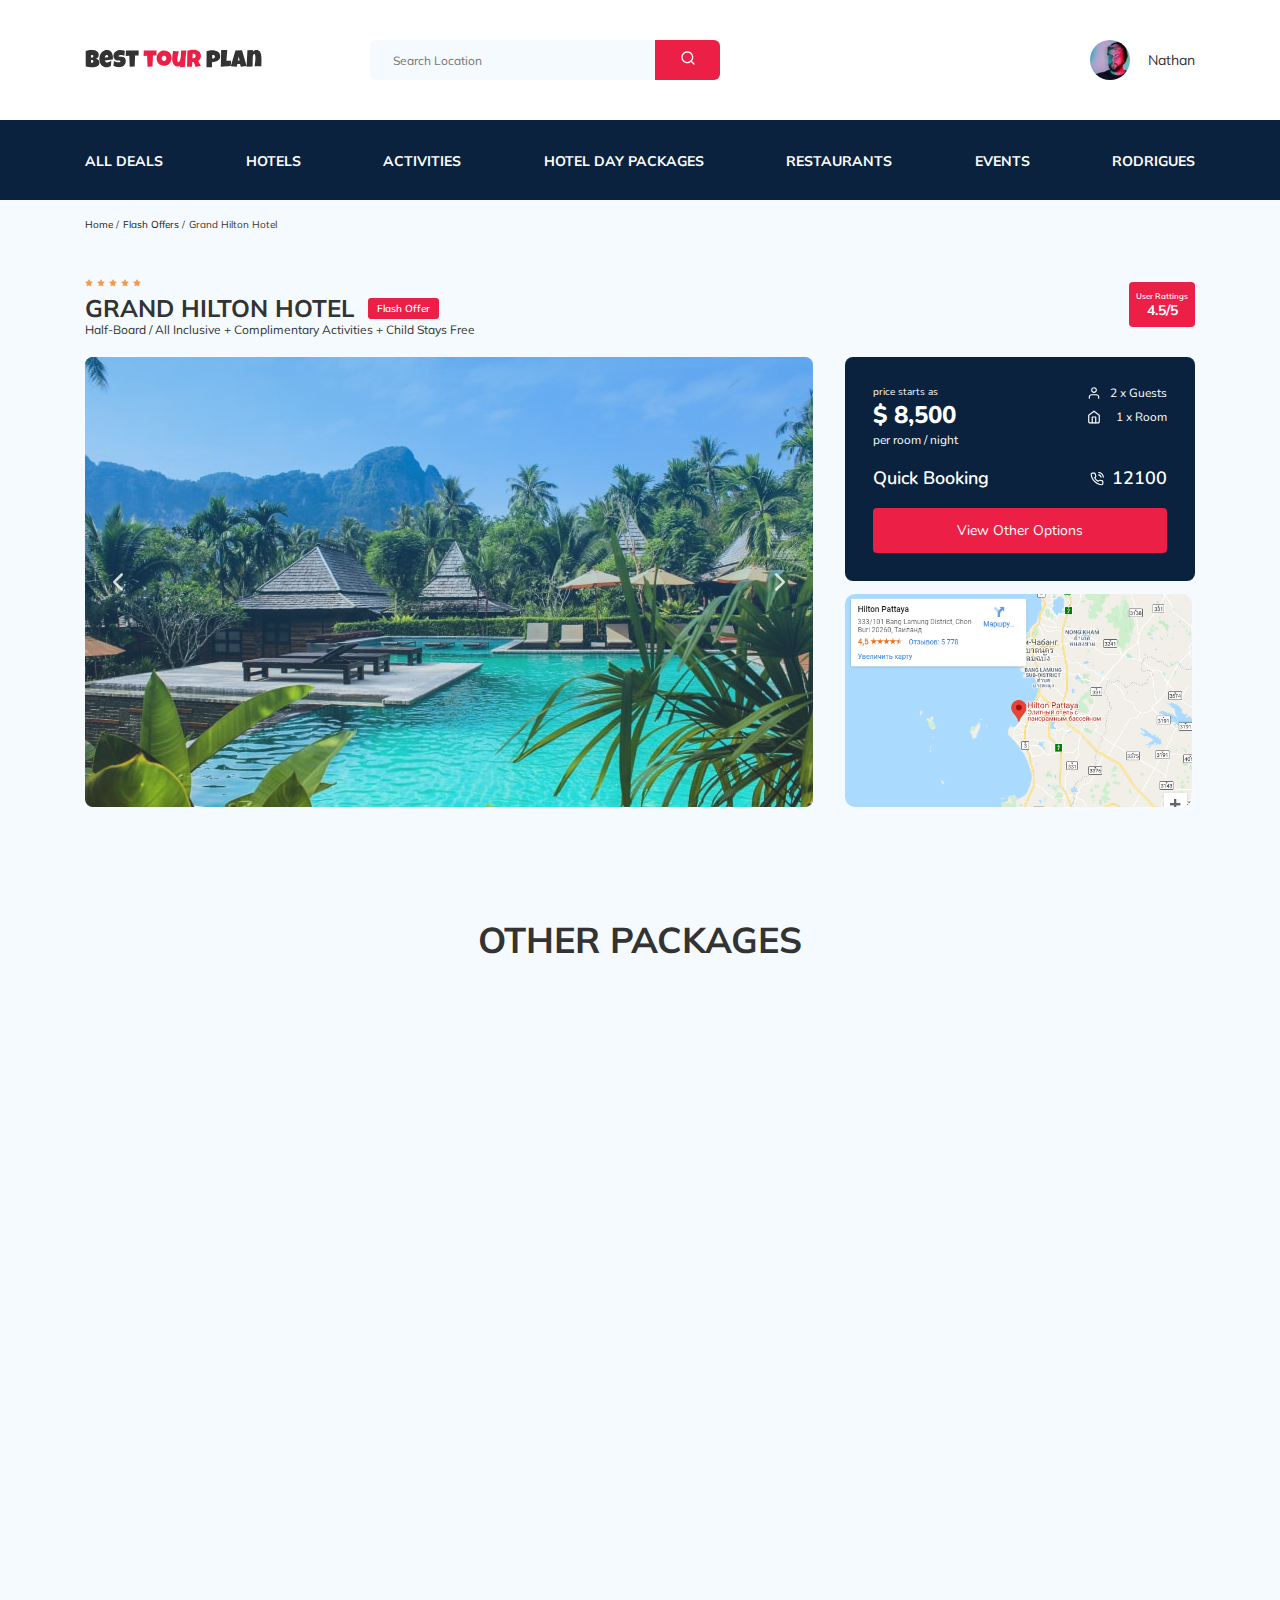
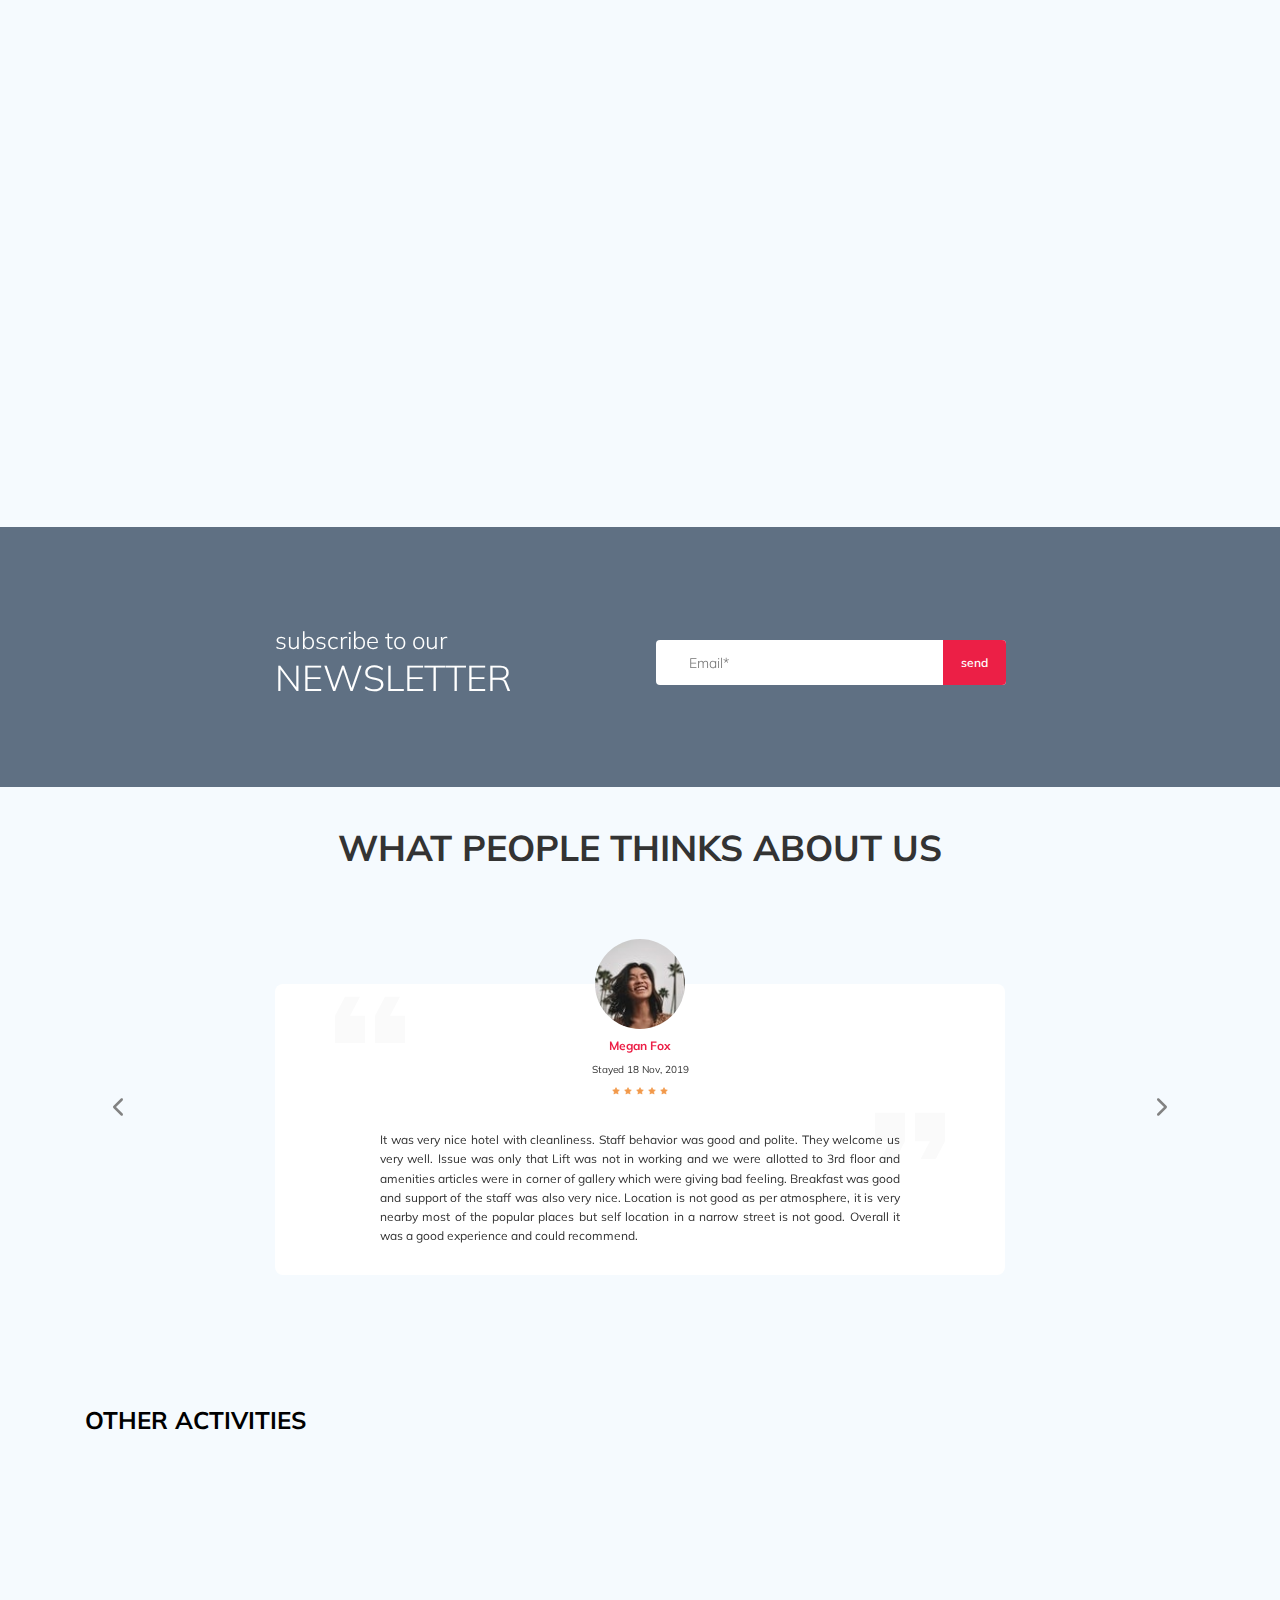
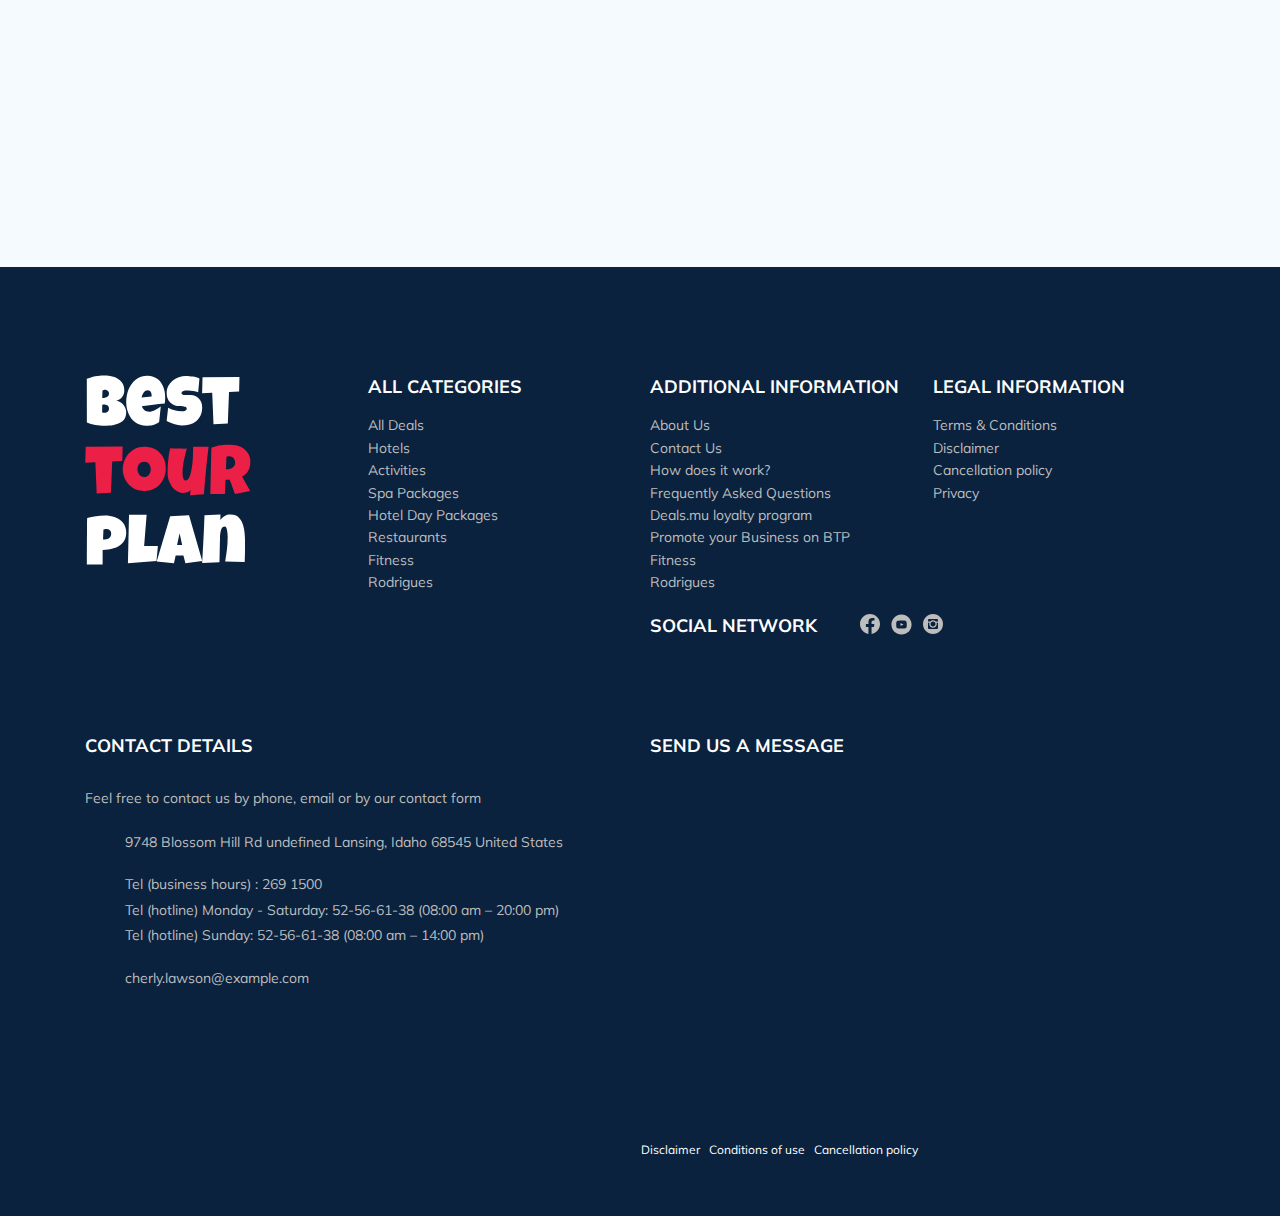
<file: index.html>
<!DOCTYPE html>
<html lang="en">

<head>
	<meta charset="UTF-8">
	<meta name="viewport" content="width=device-width, initial-scale=1.0">
	<title>tour plan</title>
	<link rel="stylesheet" href="css/swiper-bundle.min.css">
	<link
		href="https://fonts.googleapis.com/css2?family=Muli:wght@300;400;600;700&family=Nunito:wght@400;800&display=swap"
		rel="stylesheet">
	<link rel="stylesheet" href="css/aos.css">
	<link rel="stylesheet" href="css/style.css">
</head>

<body>
	<header class="navbar navbar--mobile--fixed">
		<div class="navbar-top">
			<div class="container">
				<div class="navbar-top__content">
					<a class="logo" href="https://elizaveta-oleynik.ru/best-tour-plan/" data-aos="zoom-in-up" data-aos-delay="100"
						data-aos-duration="1000">
						<img class="logo__img" loading="lazy" src="img/logo-gorizontal.svg" alt="logo: Best Tour Plan">
					</a>
					<!-- /.logo -->
					<form class="search navbar__search navbar__search--mobile--hidden" action="#">
						<input class="search__input" type="text" placeholder="Search Location">
						<button class="search__button button">
							<img loading="lazy" src="img/search.svg" alt="icon: search">
						</button>
					</form>
					<!-- /.search -->
					<a class="user navbar__user navbar__user--mobile--hidden" href="#">
						<div class="user__avatar">
							<img class="user__img" loading="lazy" src="img/user.jpg" alt="avatar: Nathan">
						</div>
						<span class="user__name">Nathan</span>
					</a>
					<!-- /.user -->
					<button class="menu-burger">
						<span class="menu-burger__line"></span>
					</button>
					<!-- /.burger -->
				</div>
			</div>
			<!-- /.container -->
		</div>
		<!-- /.navbar-top -->
		<div class="navbar-bottom">
			<div class="container">
				<ul class="navbar-menu">
					<li class="navbar-menu__item navbar-menu__item--mobile--visible">
						<a class="user navbar__user navbar__user--mobile--visible" href="#">
							<div class="user__avatar">
								<img class="user__img" loading="lazy" src="img/user.jpg" alt="avatar: Nathan">
							</div>
							<span class="user__name user__name--light">Nathan</span>
						</a>
						<!-- /.user -->
					</li>
					<li class="navbar-menu__item navbar-menu__item--mobile--visible">
						<form class="search navbar__search navbar__search--mobile--visible" action="#">
							<input class="search__input search__input--mobile" type="text" placeholder="Search Location">
							<button class="search__button button">
								<img loading="lazy" src="img/search.svg" alt="icon: search">
							</button>
						</form>
						<!-- /.search -->
					</li>
					<li class="navbar-menu__item"><a href="#" class="navbar-menu__link">All Deals</a></li>
					<li class="navbar-menu__item"><a href="#" class="navbar-menu__link">Hotels</a></li>
					<li class="navbar-menu__item"><a href="#" class="navbar-menu__link">Activities</a></li>
					<li class="navbar-menu__item"><a href="#" class="navbar-menu__link">Hotel Day Packages</a></li>
					<li class="navbar-menu__item"><a href="#" class="navbar-menu__link">Restaurants</a></li>
					<li class="navbar-menu__item"><a href="#" class="navbar-menu__link">Events</a></li>
					<li class="navbar-menu__item"><a href="#" class="navbar-menu__link">Rodrigues</a></li>
				</ul>
				<!-- /.navbar-menu -->
			</div>
			<!-- /.container -->
		</div>
		<!-- /.navbar-bottom -->
	</header>
	<!-- /.navbar -->
	<nav class="breadcrumb">
		<div class="container">
			<ul class="breadcrumb-list">
				<li class="breadcrumb-list__item">
					<a href="#" class="breadcrumb-list__link">Home</a>
				</li>
				<li class="breadcrumb-list__item">
					<a href="#" class="breadcrumb-list__link">Flash Offers</a>
				</li>
				<li class="breadcrumb-list__item">
					Grand Hilton Hotel
				</li>
			</ul>
		</div>
		<!-- /.container -->
	</nav>
	<!-- /.breadcrumb -->
	<section class="hotel">
		<div class="container">
			<div class="hotel-wrapper">
				<div class="hotel-text">
					<div class="hotel-text__wrap">
						<div class="hotel-text__stars hotel-stars">
							<img loading="lazy" src="img/Star.svg" alt="">
							<img loading="lazy" src="img/Star.svg" alt="">
							<img loading="lazy" src="img/Star.svg" alt="">
							<img loading="lazy" src="img/Star.svg" alt="">
							<img loading="lazy" src="img/Star.svg" alt="">
						</div>
						<h1 class="hotel-text__title hotel-name">Grand hilton hotel</h1>
						<span class="hotel-text__offer">Flash Offer</span>
					</div>
					<!-- /.hotel-text__wrap -->
					<p class="hotel-text__desc">Half-Board / All Inclusive + Complimentary Activities + Child Stays Free
					</p>
				</div>
				<button class="hotel-rating" data-toggle="modal" data-href="#rating-modal">
					<span class="hotel-rating__text">User Rattings</span>
					<span class="hotel-rating__evaluation">4.5/5</span>
				</button>
				<!-- /.hotel-rating -->
			</div>
			<div class="hotel-grid">

				<!-- Slider main container -->
				<div class="swiper-container hotel-slider hotel__slider">
					<!-- Additional required wrapper -->
					<div class="swiper-wrapper">
						<!-- Slides -->
						<div class="swiper-slide"><img class="hotel-slider__img" loading="lazy" src="img/slide.jpg" alt="slide">
						</div>
						<div class="swiper-slide"><img class="hotel-slider__img" loading="lazy" src="img/slide-1.jpg" alt="slide">
						</div>
						<div class="swiper-slide"><img class="hotel-slider__img" loading="lazy" src="img/slide-2.jpg" alt="slide">
						</div>
						<div class="swiper-slide"><img class="hotel-slider__img" loading="lazy" src="img/slide-3.jpg" alt="slide">
						</div>
						<div class="swiper-slide"><img class="hotel-slider__img" loading="lazy" src="img/slide-4.jpg" alt="slide">
						</div>
					</div>
					<!-- If we need navigation buttons -->
					<div class="hotel-slider__button hotel-slider__button--prev"></div>
					<div class="hotel-slider__button hotel-slider__button--next"></div>
				</div>

				<div class="hotel-right">
					<div class="booking">
						<div class="booking__info">
							<div class="booking__price price">
								<span class="price__start">price starts as</span>
								<strong class="price__pricetag">$ 8,500</strong>
								<span class="price__per-room">per room / night</span>
							</div>
							<!-- /.price -->
							<div class="booking__person-room person-room">
								<div class="person-room__text">
									<img class="person-room__icon" loading="lazy" src="img/user.svg" alt="icon: user">
									<span class="person-room__desc">2 x Guests</span>
								</div>
								<div class="person-room__text">
									<img class="person-room__icon" loading="lazy" src="img/home.svg" alt="icon: home">
									<span class="person-room__desc">1 x Room</span>
								</div>
							</div>
							<!-- /.person-room -->
						</div>
						<div class="booking__call-center call-center">
							<span class="call-center__text">Quick Booking</span>
							<a href="tel:12100" class="call-center__number">
								<img class="call-center__icon" loading="lazy" src="img/phone-call.svg" alt="icon: phone-call">
								<span class="call-center__numb">12100</span>
							</a>
						</div>
						<!-- /.booking__call-center -->
						<button class="button booking-button" data-toggle="modal" data-href="#booking-modal">
							View Other Options
						</button>
						<!-- /.booking__info -->
					</div>
					<!-- /.booking -->
					<div class="map hotel-map"></div>
					<!-- /.map -->
				</div>
			</div>
			<!-- /.hotel-right -->
			<!-- /.hotel-grid -->
		</div>
		<!-- /.container -->
	</section>
	<!-- /.hotel -->

	<section class="packages">
		<div class="container">
			<h2 class="packages__title">Other Packages</h2>
			<div class="packages-cards" data-aos="fade-up" data-aos-delay="500" data-aos-duration="1000">

				<div class="packages-cards__item package-card">
					<div class="package-card__bg">
						<img loading="lazy" src="img/packages-bg-1.jpg" alt="hotel-img" class="package-card__img">
					</div>
					<div class="package-card__info">
						<div class="package-card__rating">
							<img loading="lazy" src="img/Star.svg" alt="">
							<img loading="lazy" src="img/Star.svg" alt="">
							<img loading="lazy" src="img/Star.svg" alt="">
							<img loading="lazy" src="img/Star.svg" alt="">
							<img loading="lazy" src="img/Star.svg" alt="">
						</div>
						<h3 class="package-card__title">Hotel Blue Haven</h3>
						<p class="package-card__text">Aute quis duis excepteur excepteur ipsum cat eiusmod
							consectetur enim laborum
							magna llit. Ipsum est fugiat velit ea llamco do esse ut in veniam sun in onsequat. Aute quis duis epteur
							excepteur ipsum occaecat eiusmod nsectetur enim laborum magna mollit. Ipsum est fugiat velit ea ullamco do
						</p>
						<div class="package-card__features package-features">
							<div class="package-features__text">
								<img class="package-features__icon" loading="lazy" src="img/geo-icon.svg" alt="icon: location">
								<span class="package-features__desc">1749 Wheeler Ridge Delaware</span>
							</div>
							<div class="package-features__text">
								<img class="package-features__icon" loading="lazy" src="img/user.svg" alt="icon: location">
								<span class="package-features__desc">2 x Guests</span>
							</div>
							<div class="package-features__text">
								<img class="package-features__icon" loading="lazy" src="img/home.svg" alt="icon: location">
								<span class="package-features__desc">1 x Room</span>
							</div>
						</div>
						<div class="package-card__book package-book">
							<div class="package-book__price">
								<span class="package-book__old-price">$ 10,500</span>
								<span class="package-book__new-price"> $ 8,500</span>
							</div>
							<button class="package-book__button button">Book Now</button>
						</div>
					</div>
				</div>
				<!-- /.package-cards__item package-card -->

				<div class="packages-cards__item package-card">
					<div class="package-card__bg">
						<img loading="lazy" src="img/packages-bg-2.jpg" alt="hotel-img" class="package-card__img">
					</div>
					<div class="package-card__info">
						<h3 class="package-card__title">Hotel Blue Haven</h3>
						<div class="package-card__features package-features">
							<div class="package-features__text">
								<img class="package-features__icon" loading="lazy" src="img/geo-icon.svg" alt="icon: location">
								<span class="package-features__desc">1749 Wheeler Ridge Delaware</span>
							</div>
							<div class="package-features__text">
								<img class="package-features__icon" loading="lazy" src="img/user.svg" alt="icon: location">
								<span class="package-features__desc">2 x Guests</span>
							</div>
							<div class="package-features__text">
								<img class="package-features__icon" loading="lazy" src="img/home.svg" alt="icon: location">
								<span class="package-features__desc">1 x Room</span>
							</div>
						</div>
						<div class="package-card__book package-book">
							<div class="package-book__price">
								<span class="package-book__old-price">$ 10,500</span>
								<span class="package-book__new-price"> $ 8,500</span>
							</div>
							<button class="package-book__button button">Book Now</button>
						</div>
					</div>
				</div>

				<div class="packages-cards__item package-card">
					<div class="package-card__bg">
						<img loading="lazy" src="img/packages-bg-3.jpg" alt="hotel-img" class="package-card__img">
					</div>
					<div class="package-card__info">
						<h3 class="package-card__title">Hotel Blue Haven</h3>
						<div class="package-card__features package-features">
							<div class="package-features__text">
								<img class="package-features__icon" loading="lazy" src="img/geo-icon.svg" alt="icon: location">
								<span class="package-features__desc">1749 Wheeler Ridge Delaware</span>
							</div>
							<div class="package-features__text">
								<img class="package-features__icon" loading="lazy" src="img/user.svg" alt="icon: location">
								<span class="package-features__desc">2 x Guests</span>
							</div>
							<div class="package-features__text">
								<img class="package-features__icon" loading="lazy" src="img/home.svg" alt="icon: location">
								<span class="package-features__desc">1 x Room</span>
							</div>
						</div>
						<div class="package-card__book package-book">
							<div class="package-book__price">
								<span class="package-book__old-price">$ 10,500</span>
								<span class="package-book__new-price"> $ 8,500</span>
							</div>
							<button class="package-book__button button">Book Now</button>
						</div>
					</div>
				</div>
				<div class="packages-cards__item package-card">
					<div class="package-card__bg">
						<img loading="lazy" src="img/packages-bg-4.jpg" alt="hotel-img" class="package-card__img">
					</div>
					<div class="package-card__info">
						<h3 class="package-card__title">Hotel Blue Haven</h3>
						<div class="package-card__features package-features">
							<div class="package-features__text">
								<img class="package-features__icon" loading="lazy" src="img/geo-icon.svg" alt="icon: location">
								<span class="package-features__desc">1749 Wheeler Ridge Delaware</span>
							</div>
							<div class="package-features__text">
								<img class="package-features__icon" loading="lazy" src="img/user.svg" alt="icon: location">
								<span class="package-features__desc">2 x Guests</span>
							</div>
							<div class="package-features__text">
								<img class="package-features__icon" loading="lazy" src="img/home.svg" alt="icon: location">
								<span class="package-features__desc">1 x Room</span>
							</div>
						</div>
						<div class="package-card__book package-book">
							<div class="package-book__price">
								<span class="package-book__old-price">$ 10,500</span>
								<span class="package-book__new-price"> $ 8,500</span>
							</div>
							<button class="package-book__button button">Book Now</button>
						</div>
					</div>
				</div>
				<div class="packages-cards__item package-card">
					<div class="package-card__bg">
						<img loading="lazy" src="img/packages-bg-5.jpg" alt="hotel-img" class="package-card__img">
					</div>
					<div class="package-card__info">
						<h3 class="package-card__title">Hotel Blue Haven</h3>
						<div class="package-card__features package-features">
							<div class="package-features__text">
								<img class="package-features__icon" loading="lazy" src="img/geo-icon.svg" alt="icon: location">
								<span class="package-features__desc">1749 Wheeler Ridge Delaware</span>
							</div>
							<div class="package-features__text">
								<img class="package-features__icon" loading="lazy" src="img/user.svg" alt="icon: location">
								<span class="package-features__desc">2 x Guests</span>
							</div>
							<div class="package-features__text">
								<img class="package-features__icon" loading="lazy" src="img/home.svg" alt="icon: location">
								<span class="package-features__desc">1 x Room</span>
							</div>
						</div>
						<div class="package-card__book package-book">
							<div class="package-book__price">
								<span class="package-book__old-price">$ 10,500</span>
								<span class="package-book__new-price"> $ 8,500</span>
							</div>
							<button class="package-book__button button">Book Now</button>
						</div>
					</div>
				</div>

			</div>
			<!-- /.packages-cards -->
		</div>
		<!-- /.container -->
	</section>
	<!-- /.packages -->

	<section class="newsletter parallax-window" data-parallax="scroll" data-image loading="lazy"
		-src="img/newsletter-bg.jpg">
		<div class="newsletter-wrapper">
			<h2 class="newsletter-title">
				subscribe to our
				<span class="newsletter-title__strong">Newsletter</span>
			</h2>
			<form class="subscribe newsletter__subscribe" action="send.php" method="POST">
				<input class="subscribe__input" type="email" placeholder="Email*" name="email" required>
				<button class="subscribe__button button" name="button" value="sendEmail">send</button>
			</form>
		</div>
		<!-- /.newsletter-wrapper -->
	</section>
	<!-- /.newsletter -->

	<section class="reviews">
		<div class="container">
			<div class="reviews-container">
				<h2 class="reviews__title">What people thinks about us</h2>

				<!-- Slider main container -->
				<div class="swiper-container reviews-slider reviews__slider">
					<!-- Additional required wrapper -->
					<div class="swiper-wrapper">
						<!-- Slides -->
						<div class="swiper-slide">
							<div class="reviews-slider__item">
								<div class="reviews-slider__profile">
									<div class="reviews-slider__avatar"><img class="reviews-slider__img" loading="lazy"
											src="img/review-avatar.jpg" alt="Megan Fox">
									</div>
									<h3 class="reviews-slider__username">Megan Fox</h3>
									<span class="reviews-slider__date">Stayed 18 Nov, 2019</span>
									<div class="reviews-slider__rating">
										<img loading="lazy" src="img/Star.svg" alt="">
										<img loading="lazy" src="img/Star.svg" alt="">
										<img loading="lazy" src="img/Star.svg" alt="">
										<img loading="lazy" src="img/Star.svg" alt="">
										<img loading="lazy" src="img/Star.svg" alt="">
									</div>
									<p class="reviews-slider__text">It was very nice hotel with cleanliness. Staff behavior was good and
										polite. They welcome us very well. Issue was only that Lift was not in working and we were allotted
										to
										3rd floor and amenities articles were in corner of gallery which were giving bad feeling. Breakfast
										was
										good and support of the staff was also very nice. Location is not good as per atmosphere, it is very
										nearby most of the popular places but self location in a narrow street is not good. Overall it was a
										good experience and could recommend.
									</p>
								</div>
							</div>
							<!-- /.reviews-slider__item -->
						</div>
					</div>
					<!-- If we need navigation buttons -->
					<div class="reviews-slider__button reviews-slider__button--prev"></div>
					<div class="reviews-slider__button reviews-slider__button--next"></div>
				</div>
			</div>
			<!-- /.reviews-container -->
		</div>
		<!-- /.container -->
	</section>
	<!-- /.reviews -->

	<section class="activities">
		<div class="container">
			<h2 class="activities__title">Other Activities</h2>
			<div class="activities-block">

				<div class="activities-block__item activities-card" data-aos="fade-down" data-aos-duration="1000"
					data-aos-delay="100">
					<div class="activities-card__bg"><img loading="lazy" src="img/activity-bg-1.jpg" alt="activity"
							class="activities-card__img">
					</div>
					<div class="activities-card__text">
						<h3 class="activities-card__title">The curious corner
							of chamarel</h3>
						<button class="activities-card__button button">Book Now</button>
					</div>
				</div>

				<div class="activities-block__item activities-card" data-aos="fade-down" data-aos-duration="1000"
					data-aos-delay="200">
					<div class="activities-card__bg"><img loading="lazy" src="img/activity-bg-2.jpg" alt="activity"
							class="activities-card__img">
					</div>
					<div class="activities-card__text">
						<h3 class="activities-card__title">Gymkhana club golf
							course</h3>
						<button class="activities-card__button button">Book Now</button>
					</div>
				</div>

				<div class="activities-block__item activities-card" data-aos="fade-down" data-aos-duration="1000"
					data-aos-delay="300">
					<div class="activities-card__bg"><img loading="lazy" src="img/activity-bg-3.jpg" alt="activity"
							class="activities-card__img">
					</div>
					<div class="activities-card__text">
						<h3 class="activities-card__title">Tamarind falls hiking
							trip - full day
						</h3>
						<button class="activities-card__button button">Book Now</button>
					</div>
				</div>

				<div class="activities-block__item activities-card" data-aos="fade-down" data-aos-duration="1000"
					data-aos-delay="400">
					<div class="activities-card__bg"><img loading="lazy" src="img/activity-bg-4.jpg" alt="activity"
							class="activities-card__img">
					</div>
					<div class="activities-card__text">
						<h3 class="activities-card__title">The blue marine discovery
							quest</h3>
						<button class="activities-card__button button">Book Now</button>
					</div>
				</div>

				<!-- /.activities-cards__item -->
			</div>
			<!-- /.activities-cards -->
		</div>
		<!-- /.container -->
	</section>
	<!-- /.activities -->

	<footer class="footer">
		<div class="container">
			<div class="footer-wrapper">
				<a href="https://elizaveta-oleynik.ru/best-tour-plan/" class="footer__logo"><img class="logo footer__logo-img"
						loading="lazy" src="img/logo-vertical.svg" alt="logo: best tour plan"></a>

				<div class="footer__list footer__categories">
					<h3 class="footer__title">All categories</h3>
					<ul class="footer__ul">
						<li class="footer__item"><a href="#" class="footer__link">All Deals</a></li>
						<li class="footer__item"><a href="#" class="footer__link">Hotels</a></li>
						<li class="footer__item"><a href="#" class="footer__link">Activities</a></li>
						<li class="footer__item"><a href="#" class="footer__link">Spa Packages</a></li>
						<li class="footer__item"><a href="#" class="footer__link">Hotel Day Packages</a></li>
						<li class="footer__item"><a href="#" class="footer__link">Restaurants</a></li>
						<li class="footer__item"><a href="#" class="footer__link">Fitness</a></li>
						<li class="footer__item"><a href="#" class="footer__link">Rodrigues</a></li>
					</ul>
					<!-- /.footer__ul -->
				</div>
				<!-- /.footer__list -->

				<div class="footer__list footer__additional">
					<h3 class="footer__title">Additional information</h3>
					<ul class="footer__ul">
						<li class="footer__item"><a href="#" class="footer__link">About Us</a></li>
						<li class="footer__item"><a href="#" class="footer__link">Contact Us</a></li>
						<li class="footer__item"><a href="#" class="footer__link">How does it work?</a></li>
						<li class="footer__item"><a href="#" class="footer__link">Frequently Asked Questions</a></li>
						<li class="footer__item"><a href="#" class="footer__link">Deals.mu loyalty program</a></li>
						<li class="footer__item"><a href="#" class="footer__link">Promote your Business on BTP</a></li>
						<li class="footer__item"><a href="#" class="footer__link">Fitness</a></li>
						<li class="footer__item"><a href="#" class="footer__link">Rodrigues</a></li>
					</ul>
					<!-- /.footer__ul -->
				</div>
				<!-- /.footer__list -->

				<div class="footer__social-network">
					<h3 class="footer__title footer__title--inline">Social Network</h3>
					<div class="footer__social-links">
						<a href="#" class="footer__link"><img loading="lazy" src="img/facebook.svg" alt="icon: facebook"></a>
						<a href="#" class="footer__link"><img loading="lazy" src="img/youtube.svg" alt="icon: youtube"></a>
						<a href="#" class="footer__link"><img loading="lazy" src="img/instagram.svg" alt="icon: instagram"></a>
					</div>
					<!-- /.footer__social-links -->
				</div>
				<!-- /.footer__social-network -->

				<div class="footer__list footer__legal">
					<h3 class="footer__title">Legal information</h3>
					<ul class="footer__ul">
						<li class="footer__item"><a href="#" class="footer__link">Terms & Conditions</a></li>
						<li class="footer__item"><a href="#" class="footer__link">Disclaimer</a></li>
						<li class="footer__item"><a href="#" class="footer__link">Cancellation policy</a></li>
						<li class="footer__item"><a href="#" class="footer__link">Privacy</a></li>
					</ul>
					<!-- /.footer__ul -->
				</div>
				<!-- /.footer__list -->

				<div class="footer__contact-details">
					<h3 class="footer__title footer__title--mb-3">Contact details</h3>
					<p class="footer__text">Feel free to contact us by phone, email or by our contact form</p>
					<ul class="footer__ul">
						<li class="footer__item footer__item--mb-2">
							<div class="footer__icon-wrapper">
								<img class="footer__icon" loading="lazy" src="img/map.svg" alt="icon: map">
							</div>
							9748 Blossom Hill Rd undefined Lansing, Idaho 68545 United States
						</li>

						<li class="footer__item footer__item--mb-2 footer-phones">
							<div class="footer__icon-wrapper">
								<img class="footer__icon" loading="lazy" src="img/phone.svg" alt="icon: phone">
							</div>
							<div class="footer-phones__text">
								<a href="tel:2691500" class="footer__link footer-phones__item">Tel (business hours) : 269 1500</a>
								<a href="tel:52566138" class="footer__link footer-phones__item">Tel (hotline) Monday - Saturday:
									52-56-61-38 (08:00
									am –
									20:00 pm)</a>
								<a href="tel:52566138" class="footer__link footer-phones__item">Tel (hotline) Sunday: 52-56-61-38 (08:00
									am – 14:00
									pm)</a>
							</div>
						</li>

						<li class="footer__item footer__item--mb-2">
							<div class="footer__icon-wrapper">
								<img class="footer__icon" loading="lazy" src="img/mail.svg" alt="icon: mail">
							</div>
							<a class="footer__link" href="mailto:cherly.lawson@example.com">cherly.lawson@example.com</a>
						</li>
					</ul>
				</div>
				<!-- /.footer__contact-details -->

				<div class="footer__contact-form">
					<h3 class="footer__title">Send us a message</h3>
					<form action="send.php" method="POST" class="footer__form form" data-aos="zoom-in" data-aos-delay="100"
						data-aos-duration="1000">

						<div class="footer__input-group">
							<input class="input footer__input" type="text" placeholder="Your Full Name*" name="name" required
								minlength="2">
						</div>
						<!-- /.footer__input-group -->
						<div class="footer__input-group">
							<input class="input footer__input phone" type="tel" placeholder="Phone Number*" name="phone"
								minlength="18" required>
						</div>
						<!-- /.footer__input-group -->

						<textarea class="footer__message message" placeholder="Message" name="message"></textarea>
						<!-- /#.footer__message -->
						<button class="footer__button button form-button" type="submit" name="button"
							value="sendMessage">Send</button>
						<!-- /.footer__button button -->
						<span class="footer__info">* Required Fields</span>
					</form>
					<!-- /.footer__form -->
				</div>
				<!-- /.footer__contacts-form -->
			</div>
			<!-- /.footer-wrapper -->
			<div class="footer-bottom">
				<div class="footer-bottom__wrapper">
					<div class="footer-bottom__links">
						<a href="#" class="footer-bottom__link">Disclaimer</a>
						<a href="#" class="footer-bottom__link">Conditions of use </a>
						<a href="#" class="footer-bottom__link">Cancellation policy</a>
					</div>
					<div class="footer-bottom__credit-cards">
						<img loading="lazy" src="img/credit-cards.png" alt="Credit cards" class="footer-bottom__img">
					</div>
				</div>
			</div>
		</div>
		<!-- /.container -->
	</footer>
	<!-- /.footer -->

	<div class="modal" id="booking-modal">
		<div class="modal__overlay"></div>
		<!-- /.modal__overlay -->
		<div class="modal__dialog">
			<a href="" class="modal__close">
				<img loading="lazy" src="img/close.svg" alt="Icon: close">
			</a>
			<h3 class="modal__title">Booking</h3>
			<!-- /.modal__title -->
			<form action="send.php" method="POST" class="modal__form form">
				<input class="input modal__input" type="text" placeholder="Your Full Name*" name="name" required minlength="2">
				<input class="input modal__input phone" type="tel" placeholder="Phone Number*" name="phone" minlength="18"
					required>
				<input class="input modal__input" type="email" placeholder="Email*" name="email" required>
				<textarea class="modal__message message" placeholder="Message" name="message"></textarea>
				<!-- /#.modal__message -->
				<div class="modal__button-wrap">
					<button class="modal__button button form-button" type="submit" name="button"
						value="sendContacts">Send</button>
					<!-- /.modal__button button -->
					<span class="modal__info">* Required Fields</span>
				</div>
			</form>
		</div>
		<!-- /.modal__dialog -->
	</div>
	<!-- /.modal -->
	<div class="modal" id="rating-modal">
		<div class="modal__overlay"></div>
		<!-- /.modal__overlay -->
		<div class="modal__dialog">
			<a href="" class="modal__close">
				<img loading="lazy" src="img/close.svg" alt="Icon: close">
			</a>
			<h3 class="modal__title">Send us a feedback</h3>
			<!-- /.modal__title -->
			<form action="send.php" method="POST" class="modal__form form">
				<input class="input modal__input" type="text" placeholder="Your Full Name*" name="name" required>
				<input class="input modal__input phone" type="tel" placeholder="Phone Number*" name="phone" minlength="18"
					required>
				<input class="input modal__input" type="email" placeholder="Email*" name="email" required>
				<textarea class="modal__message message" placeholder="Message" name="message"></textarea>
				<!-- /#.modal__message -->
				<div class="modal__button-wrap">
					<button class="modal__button button form-button" type="submit" name="button"
						value="sendContacts">Send</button>
					<!-- /.modal__button button -->
					<span class="modal__info">* Required Fields</span>
				</div>
			</form>
		</div>
		<!-- /.modal__dialog -->
	</div>
	<!-- /.modal -->



	<script src="js/swiper-bundle.min.js"></script>
	<!--Подключение слайдера-->
	<script src="js/jquery-3.5.1.min.js"></script>
	<script src="js/parallax.min.js"></script>
	<script src="js/parallax.js"></script>
	<!--Параллакс эффект-->
	<script src="js/jquery.validate.min.js"></script>
	<script src="js/jquery.mask.min.js"></script>
	<script src="js/aos.js"></script>
	<script src="js/main.js"></script>
</body>

</html>
</file>
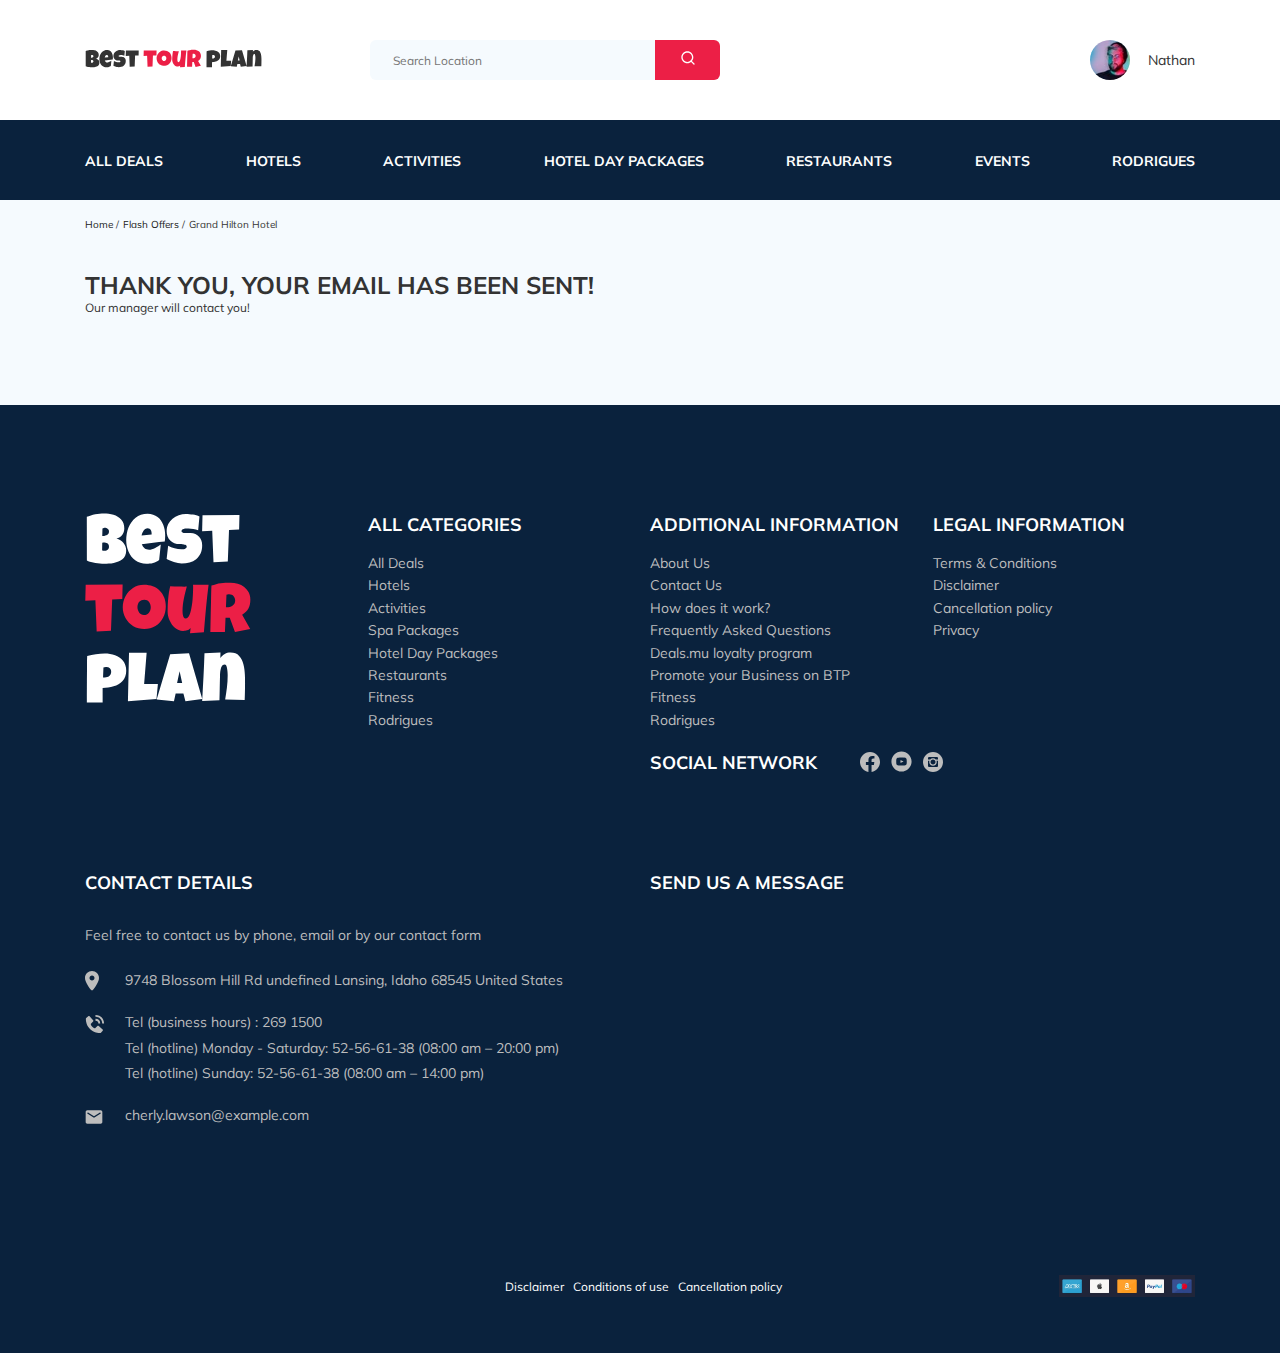
<file: subscriber.html>
<!DOCTYPE html>
<html lang="en">

<head>
	<meta charset="UTF-8">
	<meta name="viewport" content="width=device-width, initial-scale=1.0">
	<title>tour plan</title>
	<link rel="stylesheet" href="css/swiper-bundle.min.css">
	<link
		href="https://fonts.googleapis.com/css2?family=Muli:wght@300;400;600;700&family=Nunito:wght@400;800&display=swap"
		rel="stylesheet">
	<link rel="stylesheet" href="css/aos.css">
	<link rel="stylesheet" href="css/style.css">
</head>

<body>
	<header class="navbar navbar--mobile--fixed">
		<div class="navbar-top">
			<div class="container">
				<div class="navbar-top__content">
					<a class="logo" href="https://elizaveta-oleynik.ru/best-tour-plan/" data-aos="zoom-in-up" data-aos-delay="100"
						data-aos-duration="1000">
						<img class="logo__img" loading="lazy" src="img/logo-gorizontal.svg" alt="logo: Best Tour Plan">
					</a>
					<!-- /.logo -->
					<form class="search navbar__search navbar__search--mobile--hidden" action="#">
						<input class="search__input" type="text" placeholder="Search Location">
						<button class="search__button button">
							<img loading="lazy" src="img/search.svg" alt="icon: search">
						</button>
					</form>
					<!-- /.search -->
					<a class="user navbar__user navbar__user--mobile--hidden" href="#">
						<div class="user__avatar">
							<img class="user__img" loading="lazy" src="img/user.jpg" alt="avatar: Nathan">
						</div>
						<span class="user__name">Nathan</span>
					</a>
					<!-- /.user -->
					<button class="menu-burger">
						<span class="menu-burger__line"></span>
					</button>
					<!-- /.burger -->
				</div>
			</div>
			<!-- /.container -->
		</div>
		<!-- /.navbar-top -->
		<div class="navbar-bottom">
			<div class="container">
				<ul class="navbar-menu">
					<li class="navbar-menu__item navbar-menu__item--mobile--visible">
						<a class="user navbar__user navbar__user--mobile--visible" href="#">
							<div class="user__avatar">
								<img class="user__img" loading="lazy" src="img/user.jpg" alt="avatar: Nathan">
							</div>
							<span class="user__name user__name--light">Nathan</span>
						</a>
						<!-- /.user -->
					</li>
					<li class="navbar-menu__item navbar-menu__item--mobile--visible">
						<form class="search navbar__search navbar__search--mobile--visible" action="#">
							<input class="search__input search__input--mobile" type="text" placeholder="Search Location">
							<button class="search__button button">
								<img loading="lazy" src="img/search.svg" alt="icon: search">
							</button>
						</form>
						<!-- /.search -->
					</li>
					<li class="navbar-menu__item"><a href="#" class="navbar-menu__link">All Deals</a></li>
					<li class="navbar-menu__item"><a href="#" class="navbar-menu__link">Hotels</a></li>
					<li class="navbar-menu__item"><a href="#" class="navbar-menu__link">Activities</a></li>
					<li class="navbar-menu__item"><a href="#" class="navbar-menu__link">Hotel Day Packages</a></li>
					<li class="navbar-menu__item"><a href="#" class="navbar-menu__link">Restaurants</a></li>
					<li class="navbar-menu__item"><a href="#" class="navbar-menu__link">Events</a></li>
					<li class="navbar-menu__item"><a href="#" class="navbar-menu__link">Rodrigues</a></li>
				</ul>
				<!-- /.navbar-menu -->
			</div>
			<!-- /.container -->
		</div>
		<!-- /.navbar-bottom -->
	</header>
	<!-- /.navbar -->
	<nav class="breadcrumb">
		<div class="container">
			<ul class="breadcrumb-list">
				<li class="breadcrumb-list__item">
					<a href="#" class="breadcrumb-list__link">Home</a>
				</li>
				<li class="breadcrumb-list__item">
					<a href="#" class="breadcrumb-list__link">Flash Offers</a>
				</li>
				<li class="breadcrumb-list__item">
					Grand Hilton Hotel
				</li>
			</ul>
		</div>
		<!-- /.container -->
	</nav>
	<!-- /.breadcrumb -->

	<section class="hotel">
		<div class="container">
			<div class="hotel-wrapper">
				<div class="hotel-text">
					<div class="hotel-text__wrap">
						<h1 class="hotel-text__title hotel-name">Thank you, your Email has been sent!</h1>
					</div>
					<!-- /.hotel-text__wrap -->
					<p class="hotel-text__desc"> Our manager will contact you!
					</p>
				</div>
			</div>
		</div>
		<!-- /.container -->
	</section>
	<!-- /.hotel -->


	<footer class="footer">
		<div class="container">
			<div class="footer-wrapper">
				<a href="https://elizaveta-oleynik.ru/best-tour-plan/" class="footer__logo"><img class="logo footer__logo-img"
						loading="lazy" src="img/logo-vertical.svg" alt="logo: best tour plan"></a>

				<div class="footer__list footer__categories">
					<h3 class="footer__title">All categories</h3>
					<ul class="footer__ul">
						<li class="footer__item"><a href="#" class="footer__link">All Deals</a></li>
						<li class="footer__item"><a href="#" class="footer__link">Hotels</a></li>
						<li class="footer__item"><a href="#" class="footer__link">Activities</a></li>
						<li class="footer__item"><a href="#" class="footer__link">Spa Packages</a></li>
						<li class="footer__item"><a href="#" class="footer__link">Hotel Day Packages</a></li>
						<li class="footer__item"><a href="#" class="footer__link">Restaurants</a></li>
						<li class="footer__item"><a href="#" class="footer__link">Fitness</a></li>
						<li class="footer__item"><a href="#" class="footer__link">Rodrigues</a></li>
					</ul>
					<!-- /.footer__ul -->
				</div>
				<!-- /.footer__list -->

				<div class="footer__list footer__additional">
					<h3 class="footer__title">Additional information</h3>
					<ul class="footer__ul">
						<li class="footer__item"><a href="#" class="footer__link">About Us</a></li>
						<li class="footer__item"><a href="#" class="footer__link">Contact Us</a></li>
						<li class="footer__item"><a href="#" class="footer__link">How does it work?</a></li>
						<li class="footer__item"><a href="#" class="footer__link">Frequently Asked Questions</a></li>
						<li class="footer__item"><a href="#" class="footer__link">Deals.mu loyalty program</a></li>
						<li class="footer__item"><a href="#" class="footer__link">Promote your Business on BTP</a></li>
						<li class="footer__item"><a href="#" class="footer__link">Fitness</a></li>
						<li class="footer__item"><a href="#" class="footer__link">Rodrigues</a></li>
					</ul>
					<!-- /.footer__ul -->
				</div>
				<!-- /.footer__list -->

				<div class="footer__social-network">
					<h3 class="footer__title footer__title--inline">Social Network</h3>
					<div class="footer__social-links">
						<a href="#" class="footer__link"><img loading="lazy" src="img/facebook.svg" alt="icon: facebook"></a>
						<a href="#" class="footer__link"><img loading="lazy" src="img/youtube.svg" alt="icon: youtube"></a>
						<a href="#" class="footer__link"><img loading="lazy" src="img/instagram.svg" alt="icon: instagram"></a>
					</div>
					<!-- /.footer__social-links -->
				</div>
				<!-- /.footer__social-network -->

				<div class="footer__list footer__legal">
					<h3 class="footer__title">Legal information</h3>
					<ul class="footer__ul">
						<li class="footer__item"><a href="#" class="footer__link">Terms & Conditions</a></li>
						<li class="footer__item"><a href="#" class="footer__link">Disclaimer</a></li>
						<li class="footer__item"><a href="#" class="footer__link">Cancellation policy</a></li>
						<li class="footer__item"><a href="#" class="footer__link">Privacy</a></li>
					</ul>
					<!-- /.footer__ul -->
				</div>
				<!-- /.footer__list -->

				<div class="footer__contact-details">
					<h3 class="footer__title footer__title--mb-3">Contact details</h3>
					<p class="footer__text">Feel free to contact us by phone, email or by our contact form</p>
					<ul class="footer__ul">
						<li class="footer__item footer__item--mb-2">
							<div class="footer__icon-wrapper">
								<img class="footer__icon" loading="lazy" src="img/map.svg" alt="icon: map">
							</div>
							9748 Blossom Hill Rd undefined Lansing, Idaho 68545 United States
						</li>

						<li class="footer__item footer__item--mb-2 footer-phones">
							<div class="footer__icon-wrapper">
								<img class="footer__icon" loading="lazy" src="img/phone.svg" alt="icon: phone">
							</div>
							<div class="footer-phones__text">
								<a href="tel:2691500" class="footer__link footer-phones__item">Tel (business hours) : 269 1500</a>
								<a href="tel:52566138" class="footer__link footer-phones__item">Tel (hotline) Monday - Saturday:
									52-56-61-38 (08:00
									am –
									20:00 pm)</a>
								<a href="tel:52566138" class="footer__link footer-phones__item">Tel (hotline) Sunday: 52-56-61-38 (08:00
									am – 14:00
									pm)</a>
							</div>
						</li>

						<li class="footer__item footer__item--mb-2">
							<div class="footer__icon-wrapper">
								<img class="footer__icon" loading="lazy" src="img/mail.svg" alt="icon: mail">
							</div>
							<a class="footer__link" href="mailto:cherly.lawson@example.com">cherly.lawson@example.com</a>
						</li>
					</ul>
				</div>
				<!-- /.footer__contact-details -->

				<div class="footer__contact-form">
					<h3 class="footer__title">Send us a message</h3>
					<form action="send.php" method="POST" class="footer__form form" data-aos="zoom-in" data-aos-delay="100"
						data-aos-duration="1000">

						<div class="footer__input-group">
							<input class="input footer__input" type="text" placeholder="Your Full Name*" name="name" required
								minlength="2">
						</div>
						<!-- /.footer__input-group -->
						<div class="footer__input-group">
							<input class="input footer__input phone" type="tel" placeholder="Phone Number*" name="phone"
								minlength="18" required>
						</div>
						<!-- /.footer__input-group -->

						<textarea class="footer__message message" placeholder="Message" name="message"></textarea>
						<!-- /#.footer__message -->
						<button class="footer__button button form-button" type="submit" name="button"
							value="sendMessage">Send</button>
						<!-- /.footer__button button -->
						<span class="footer__info">* Required Fields</span>
					</form>
					<!-- /.footer__form -->
				</div>
				<!-- /.footer__contacts-form -->
			</div>
			<!-- /.footer-wrapper -->
			<div class="footer-bottom">
				<div class="footer-bottom__wrapper">
					<div class="footer-bottom__links">
						<a href="#" class="footer-bottom__link">Disclaimer</a>
						<a href="#" class="footer-bottom__link">Conditions of use </a>
						<a href="#" class="footer-bottom__link">Cancellation policy</a>
					</div>
					<div class="footer-bottom__credit-cards">
						<img loading="lazy" src="img/credit-cards.png" alt="Credit cards" class="footer-bottom__img">
					</div>
				</div>
			</div>
		</div>
		<!-- /.container -->
	</footer>
	<!-- /.footer -->

	<div class="modal" id="booking-modal">
		<div class="modal__overlay"></div>
		<!-- /.modal__overlay -->
		<div class="modal__dialog">
			<a href="" class="modal__close">
				<img loading="lazy" src="img/close.svg" alt="Icon: close">
			</a>
			<h3 class="modal__title">Booking</h3>
			<!-- /.modal__title -->
			<form action="send.php" method="POST" class="modal__form form">
				<input class="input modal__input" type="text" placeholder="Your Full Name*" name="name" required minlength="2">
				<input class="input modal__input phone" type="tel" placeholder="Phone Number*" name="phone" minlength="18"
					required>
				<input class="input modal__input" type="email" placeholder="Email*" name="email" required>
				<textarea class="modal__message message" placeholder="Message" name="message"></textarea>
				<!-- /#.modal__message -->
				<div class="modal__button-wrap">
					<button class="modal__button button form-button" type="submit" name="button"
						value="sendContacts">Send</button>
					<!-- /.modal__button button -->
					<span class="modal__info">* Required Fields</span>
				</div>
			</form>
		</div>
		<!-- /.modal__dialog -->
	</div>
	<!-- /.modal -->
	<div class="modal" id="rating-modal">
		<div class="modal__overlay"></div>
		<!-- /.modal__overlay -->
		<div class="modal__dialog">
			<a href="" class="modal__close">
				<img loading="lazy" src="img/close.svg" alt="Icon: close">
			</a>
			<h3 class="modal__title">Send us a feedback</h3>
			<!-- /.modal__title -->
			<form action="send.php" method="POST" class="modal__form form">
				<input class="input modal__input" type="text" placeholder="Your Full Name*" name="name" required>
				<input class="input modal__input phone" type="tel" placeholder="Phone Number*" name="phone" minlength="18"
					required>
				<input class="input modal__input" type="email" placeholder="Email*" name="email" required>
				<textarea class="modal__message message" placeholder="Message" name="message"></textarea>
				<!-- /#.modal__message -->
				<div class="modal__button-wrap">
					<button class="modal__button button form-button" type="submit" name="button"
						value="sendContacts">Send</button>
					<!-- /.modal__button button -->
					<span class="modal__info">* Required Fields</span>
				</div>
			</form>
		</div>
		<!-- /.modal__dialog -->
	</div>
	<!-- /.modal -->



	<script src="js/swiper-bundle.min.js"></script>
	<!--Подключение слайдера-->
	<script src="js/jquery-3.5.1.min.js"></script>
	<script src="js/parallax.min.js"></script>
	<script src="js/parallax.js"></script>
	<!--Параллакс эффект-->
	<script src="js/jquery.validate.min.js"></script>
	<script src="js/jquery.mask.min.js"></script>
	<script src="js/aos.js"></script>
	<script src="js/main.js"></script>
</body>

</html>
</file>
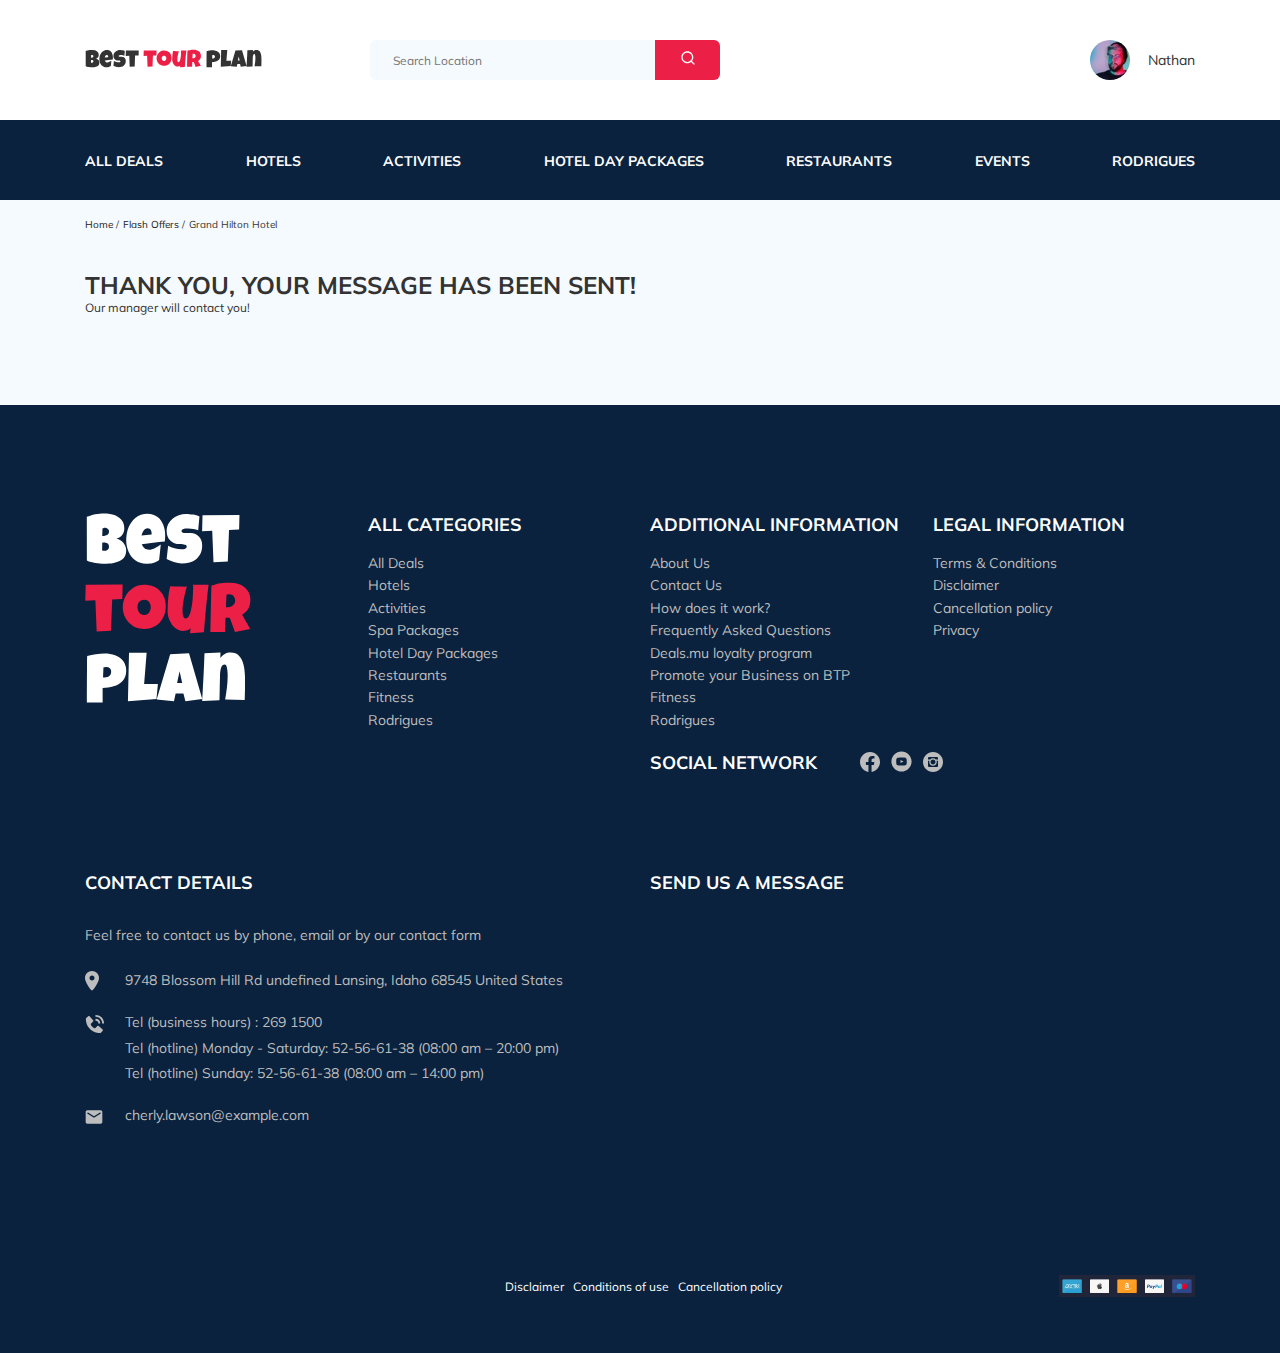
<file: thankyou.html>
<!DOCTYPE html>
<html lang="en">

<head>
	<meta charset="UTF-8">
	<meta name="viewport" content="width=device-width, initial-scale=1.0">
	<title>tour plan</title>
	<link rel="stylesheet" href="css/swiper-bundle.min.css">
	<link
		href="https://fonts.googleapis.com/css2?family=Muli:wght@300;400;600;700&family=Nunito:wght@400;800&display=swap"
		rel="stylesheet">
	<link rel="stylesheet" href="css/aos.css">
	<link rel="stylesheet" href="css/style.css">
</head>

<body>
	<header class="navbar navbar--mobile--fixed">
		<div class="navbar-top">
			<div class="container">
				<div class="navbar-top__content">
					<a class="logo" href="https://elizaveta-oleynik.ru/best-tour-plan/" data-aos="zoom-in-up" data-aos-delay="100"
						data-aos-duration="1000">
						<img class="logo__img" loading="lazy" src="img/logo-gorizontal.svg" alt="logo: Best Tour Plan">
					</a>
					<!-- /.logo -->
					<form class="search navbar__search navbar__search--mobile--hidden" action="#">
						<input class="search__input" type="text" placeholder="Search Location">
						<button class="search__button button">
							<img loading="lazy" src="img/search.svg" alt="icon: search">
						</button>
					</form>
					<!-- /.search -->
					<a class="user navbar__user navbar__user--mobile--hidden" href="#">
						<div class="user__avatar">
							<img class="user__img" loading="lazy" src="img/user.jpg" alt="avatar: Nathan">
						</div>
						<span class="user__name">Nathan</span>
					</a>
					<!-- /.user -->
					<button class="menu-burger">
						<span class="menu-burger__line"></span>
					</button>
					<!-- /.burger -->
				</div>
			</div>
			<!-- /.container -->
		</div>
		<!-- /.navbar-top -->
		<div class="navbar-bottom">
			<div class="container">
				<ul class="navbar-menu">
					<li class="navbar-menu__item navbar-menu__item--mobile--visible">
						<a class="user navbar__user navbar__user--mobile--visible" href="#">
							<div class="user__avatar">
								<img class="user__img" loading="lazy" src="img/user.jpg" alt="avatar: Nathan">
							</div>
							<span class="user__name user__name--light">Nathan</span>
						</a>
						<!-- /.user -->
					</li>
					<li class="navbar-menu__item navbar-menu__item--mobile--visible">
						<form class="search navbar__search navbar__search--mobile--visible" action="#">
							<input class="search__input search__input--mobile" type="text" placeholder="Search Location">
							<button class="search__button button">
								<img loading="lazy" src="img/search.svg" alt="icon: search">
							</button>
						</form>
						<!-- /.search -->
					</li>
					<li class="navbar-menu__item"><a href="#" class="navbar-menu__link">All Deals</a></li>
					<li class="navbar-menu__item"><a href="#" class="navbar-menu__link">Hotels</a></li>
					<li class="navbar-menu__item"><a href="#" class="navbar-menu__link">Activities</a></li>
					<li class="navbar-menu__item"><a href="#" class="navbar-menu__link">Hotel Day Packages</a></li>
					<li class="navbar-menu__item"><a href="#" class="navbar-menu__link">Restaurants</a></li>
					<li class="navbar-menu__item"><a href="#" class="navbar-menu__link">Events</a></li>
					<li class="navbar-menu__item"><a href="#" class="navbar-menu__link">Rodrigues</a></li>
				</ul>
				<!-- /.navbar-menu -->
			</div>
			<!-- /.container -->
		</div>
		<!-- /.navbar-bottom -->
	</header>
	<!-- /.navbar -->
	<nav class="breadcrumb">
		<div class="container">
			<ul class="breadcrumb-list">
				<li class="breadcrumb-list__item">
					<a href="#" class="breadcrumb-list__link">Home</a>
				</li>
				<li class="breadcrumb-list__item">
					<a href="#" class="breadcrumb-list__link">Flash Offers</a>
				</li>
				<li class="breadcrumb-list__item">
					Grand Hilton Hotel
				</li>
			</ul>
		</div>
		<!-- /.container -->
	</nav>
	<!-- /.breadcrumb -->

	<section class="hotel">
		<div class="container">
			<div class="hotel-wrapper">
				<div class="hotel-text">
					<div class="hotel-text__wrap">
						<h1 class="hotel-text__title hotel-name">Thank you, your message has been sent!</h1>
					</div>
					<!-- /.hotel-text__wrap -->
					<p class="hotel-text__desc"> Our manager will contact you!
					</p>
				</div>
			</div>
		</div>
		<!-- /.container -->
	</section>
	<!-- /.hotel -->


	<footer class="footer">
		<div class="container">
			<div class="footer-wrapper">
				<a href="https://elizaveta-oleynik.ru/best-tour-plan/" class="footer__logo"><img class="logo footer__logo-img"
						loading="lazy" src="img/logo-vertical.svg" alt="logo: best tour plan"></a>

				<div class="footer__list footer__categories">
					<h3 class="footer__title">All categories</h3>
					<ul class="footer__ul">
						<li class="footer__item"><a href="#" class="footer__link">All Deals</a></li>
						<li class="footer__item"><a href="#" class="footer__link">Hotels</a></li>
						<li class="footer__item"><a href="#" class="footer__link">Activities</a></li>
						<li class="footer__item"><a href="#" class="footer__link">Spa Packages</a></li>
						<li class="footer__item"><a href="#" class="footer__link">Hotel Day Packages</a></li>
						<li class="footer__item"><a href="#" class="footer__link">Restaurants</a></li>
						<li class="footer__item"><a href="#" class="footer__link">Fitness</a></li>
						<li class="footer__item"><a href="#" class="footer__link">Rodrigues</a></li>
					</ul>
					<!-- /.footer__ul -->
				</div>
				<!-- /.footer__list -->

				<div class="footer__list footer__additional">
					<h3 class="footer__title">Additional information</h3>
					<ul class="footer__ul">
						<li class="footer__item"><a href="#" class="footer__link">About Us</a></li>
						<li class="footer__item"><a href="#" class="footer__link">Contact Us</a></li>
						<li class="footer__item"><a href="#" class="footer__link">How does it work?</a></li>
						<li class="footer__item"><a href="#" class="footer__link">Frequently Asked Questions</a></li>
						<li class="footer__item"><a href="#" class="footer__link">Deals.mu loyalty program</a></li>
						<li class="footer__item"><a href="#" class="footer__link">Promote your Business on BTP</a></li>
						<li class="footer__item"><a href="#" class="footer__link">Fitness</a></li>
						<li class="footer__item"><a href="#" class="footer__link">Rodrigues</a></li>
					</ul>
					<!-- /.footer__ul -->
				</div>
				<!-- /.footer__list -->

				<div class="footer__social-network">
					<h3 class="footer__title footer__title--inline">Social Network</h3>
					<div class="footer__social-links">
						<a href="#" class="footer__link"><img loading="lazy" src="img/facebook.svg" alt="icon: facebook"></a>
						<a href="#" class="footer__link"><img loading="lazy" src="img/youtube.svg" alt="icon: youtube"></a>
						<a href="#" class="footer__link"><img loading="lazy" src="img/instagram.svg" alt="icon: instagram"></a>
					</div>
					<!-- /.footer__social-links -->
				</div>
				<!-- /.footer__social-network -->

				<div class="footer__list footer__legal">
					<h3 class="footer__title">Legal information</h3>
					<ul class="footer__ul">
						<li class="footer__item"><a href="#" class="footer__link">Terms & Conditions</a></li>
						<li class="footer__item"><a href="#" class="footer__link">Disclaimer</a></li>
						<li class="footer__item"><a href="#" class="footer__link">Cancellation policy</a></li>
						<li class="footer__item"><a href="#" class="footer__link">Privacy</a></li>
					</ul>
					<!-- /.footer__ul -->
				</div>
				<!-- /.footer__list -->

				<div class="footer__contact-details">
					<h3 class="footer__title footer__title--mb-3">Contact details</h3>
					<p class="footer__text">Feel free to contact us by phone, email or by our contact form</p>
					<ul class="footer__ul">
						<li class="footer__item footer__item--mb-2">
							<div class="footer__icon-wrapper">
								<img class="footer__icon" loading="lazy" src="img/map.svg" alt="icon: map">
							</div>
							9748 Blossom Hill Rd undefined Lansing, Idaho 68545 United States
						</li>

						<li class="footer__item footer__item--mb-2 footer-phones">
							<div class="footer__icon-wrapper">
								<img class="footer__icon" loading="lazy" src="img/phone.svg" alt="icon: phone">
							</div>
							<div class="footer-phones__text">
								<a href="tel:2691500" class="footer__link footer-phones__item">Tel (business hours) : 269 1500</a>
								<a href="tel:52566138" class="footer__link footer-phones__item">Tel (hotline) Monday - Saturday:
									52-56-61-38 (08:00
									am –
									20:00 pm)</a>
								<a href="tel:52566138" class="footer__link footer-phones__item">Tel (hotline) Sunday: 52-56-61-38 (08:00
									am – 14:00
									pm)</a>
							</div>
						</li>

						<li class="footer__item footer__item--mb-2">
							<div class="footer__icon-wrapper">
								<img class="footer__icon" loading="lazy" src="img/mail.svg" alt="icon: mail">
							</div>
							<a class="footer__link" href="mailto:cherly.lawson@example.com">cherly.lawson@example.com</a>
						</li>
					</ul>
				</div>
				<!-- /.footer__contact-details -->

				<div class="footer__contact-form">
					<h3 class="footer__title">Send us a message</h3>
					<form action="send.php" method="POST" class="footer__form form" data-aos="zoom-in" data-aos-delay="100"
						data-aos-duration="1000">

						<div class="footer__input-group">
							<input class="input footer__input" type="text" placeholder="Your Full Name*" name="name" required
								minlength="2">
						</div>
						<!-- /.footer__input-group -->
						<div class="footer__input-group">
							<input class="input footer__input phone" type="tel" placeholder="Phone Number*" name="phone"
								minlength="18" required>
						</div>
						<!-- /.footer__input-group -->

						<textarea class="footer__message message" placeholder="Message" name="message"></textarea>
						<!-- /#.footer__message -->
						<button class="footer__button button form-button" type="submit" name="button"
							value="sendMessage">Send</button>
						<!-- /.footer__button button -->
						<span class="footer__info">* Required Fields</span>
					</form>
					<!-- /.footer__form -->
				</div>
				<!-- /.footer__contacts-form -->
			</div>
			<!-- /.footer-wrapper -->
			<div class="footer-bottom">
				<div class="footer-bottom__wrapper">
					<div class="footer-bottom__links">
						<a href="#" class="footer-bottom__link">Disclaimer</a>
						<a href="#" class="footer-bottom__link">Conditions of use </a>
						<a href="#" class="footer-bottom__link">Cancellation policy</a>
					</div>
					<div class="footer-bottom__credit-cards">
						<img loading="lazy" src="img/credit-cards.png" alt="Credit cards" class="footer-bottom__img">
					</div>
				</div>
			</div>
		</div>
		<!-- /.container -->
	</footer>
	<!-- /.footer -->

	<div class="modal" id="booking-modal">
		<div class="modal__overlay"></div>
		<!-- /.modal__overlay -->
		<div class="modal__dialog">
			<a href="" class="modal__close">
				<img loading="lazy" src="img/close.svg" alt="Icon: close">
			</a>
			<h3 class="modal__title">Booking</h3>
			<!-- /.modal__title -->
			<form action="send.php" method="POST" class="modal__form form">
				<input class="input modal__input" type="text" placeholder="Your Full Name*" name="name" required minlength="2">
				<input class="input modal__input phone" type="tel" placeholder="Phone Number*" name="phone" minlength="18"
					required>
				<input class="input modal__input" type="email" placeholder="Email*" name="email" required>
				<textarea class="modal__message message" placeholder="Message" name="message"></textarea>
				<!-- /#.modal__message -->
				<div class="modal__button-wrap">
					<button class="modal__button button form-button" type="submit" name="button"
						value="sendContacts">Send</button>
					<!-- /.modal__button button -->
					<span class="modal__info">* Required Fields</span>
				</div>
			</form>
		</div>
		<!-- /.modal__dialog -->
	</div>
	<!-- /.modal -->
	<div class="modal" id="rating-modal">
		<div class="modal__overlay"></div>
		<!-- /.modal__overlay -->
		<div class="modal__dialog">
			<a href="" class="modal__close">
				<img loading="lazy" src="img/close.svg" alt="Icon: close">
			</a>
			<h3 class="modal__title">Send us a feedback</h3>
			<!-- /.modal__title -->
			<form action="send.php" method="POST" class="modal__form form">
				<input class="input modal__input" type="text" placeholder="Your Full Name*" name="name" required>
				<input class="input modal__input phone" type="tel" placeholder="Phone Number*" name="phone" minlength="18"
					required>
				<input class="input modal__input" type="email" placeholder="Email*" name="email" required>
				<textarea class="modal__message message" placeholder="Message" name="message"></textarea>
				<!-- /#.modal__message -->
				<div class="modal__button-wrap">
					<button class="modal__button button form-button" type="submit" name="button"
						value="sendContacts">Send</button>
					<!-- /.modal__button button -->
					<span class="modal__info">* Required Fields</span>
				</div>
			</form>
		</div>
		<!-- /.modal__dialog -->
	</div>
	<!-- /.modal -->



	<script src="js/swiper-bundle.min.js"></script>
	<!--Подключение слайдера-->
	<script src="js/jquery-3.5.1.min.js"></script>
	<script src="js/parallax.min.js"></script>
	<script src="js/parallax.js"></script>
	<!--Параллакс эффект-->
	<script src="js/jquery.validate.min.js"></script>
	<script src="js/jquery.mask.min.js"></script>
	<script src="js/aos.js"></script>
	<script src="js/main.js"></script>
</body>

</html>
</file>
<file: css/style.css>
*{-webkit-box-sizing:border-box;box-sizing:border-box}body{font-family:'Muli',	sans-serif;color:#333;background-color:#F5FAFE}h2,h3,h4{margin:0}p{margin:0}span{padding:0;margin:0}a{text-decoration:none;color:#202020}ul{list-style:none;margin:0;padding:0}button{outline:none;background:none;border:none;margin:0;padding:0}button:hover{cursor:pointer}form,input{outline:none}.input{background-color:#fff;border-radius:4px;border:none;padding:0 23px;height:50px}.message{background-color:#fff;border-radius:4px;padding:18px 23px;border:none;resize:none}.button{background:#EC1F46;color:#fff}.form-button{min-width:160px;min-height:50px;padding:18px;font-size:12px;line-height:15px;border-radius:4px}.container{max-width:1110px;margin:0	auto}.invalid{color:#EC1F46;border:none}label.invalid{border-bottom:1px solid #EC1F46}@media (max-width: 1200px){.container{max-width:960px}}@media (max-width: 992px){.container{max-width:700px}}@media (max-width: 768px){.container{max-width:88%}}/*! normalize.css v8.0.1 | MIT License | github.com/necolas/normalize.css */html{line-height:1.15;-webkit-text-size-adjust:100%}body{margin:0}main{display:block}h1{font-size:2em;margin:0 0}hr{-webkit-box-sizing:content-box;box-sizing:content-box;height:0;overflow:visible}pre{font-family:monospace, monospace;font-size:1em}a{background-color:transparent}abbr[title]{border-bottom:none;text-decoration:underline;-webkit-text-decoration:underline dotted;text-decoration:underline dotted}b,strong{font-weight:bolder}code,kbd,samp{font-family:monospace, monospace;font-size:1em}small{font-size:80%}sub,sup{font-size:75%;line-height:0;position:relative;vertical-align:baseline}sub{bottom:-0.25em}sup{top:-0.5em}img{border-style:none}button,input,optgroup,select,textarea{font-family:inherit;font-size:100%;line-height:1.15;margin:0}button,input{overflow:visible}button,select{text-transform:none}button,[type="button"],[type="reset"],[type="submit"]{-webkit-appearance:button}button::-moz-focus-inner,[type="button"]::-moz-focus-inner,[type="reset"]::-moz-focus-inner,[type="submit"]::-moz-focus-inner{border-style:none;padding:0}button:-moz-focusring,[type="button"]:-moz-focusring,[type="reset"]:-moz-focusring,[type="submit"]:-moz-focusring{outline:1px dotted ButtonText}fieldset{padding:0.35em 0.75em 0.625em}legend{-webkit-box-sizing:border-box;box-sizing:border-box;color:inherit;display:table;max-width:100%;padding:0;white-space:normal}progress{vertical-align:baseline}textarea{overflow:auto}[type="checkbox"],[type="radio"]{-webkit-box-sizing:border-box;box-sizing:border-box;padding:0}[type="number"]::-webkit-inner-spin-button,[type="number"]::-webkit-outer-spin-button{height:auto}[type="search"]{-webkit-appearance:textfield;outline-offset:-2px}[type="search"]::-webkit-search-decoration{-webkit-appearance:none}::-webkit-file-upload-button{-webkit-appearance:button;font:inherit}details{display:block}summary{display:list-item}template{display:none}[hidden]{display:none}.navbar-top{background-color:#fff}.navbar-top__content{padding:40px	0;display:-webkit-box;display:-ms-flexbox;display:flex;-webkit-box-align:center;-ms-flex-align:center;align-items:center;-webkit-box-pack:justify;-ms-flex-pack:justify;justify-content:space-between}.navbar__search{margin-right:auto;margin-left:108px}.logo{width:177px}.logo__img{width:100%}.search{position:relative;display:-webkit-box;display:-ms-flexbox;display:flex;overflow:hidden;height:40px;border-radius:6px}.search__input{width:350px;height:100%;padding-left:23px;padding-right:70px;background-color:#F5FAFE;border:none;font-size:12px;line-height:15px;font-size:12px;color:#333}.search__button{position:absolute;top:0;right:0;height:100%;width:65px;border:none}.user{display:-webkit-box;display:-ms-flexbox;display:flex;-webkit-box-align:center;-ms-flex-align:center;align-items:center}.user__avatar{display:-webkit-box;display:-ms-flexbox;display:flex;-webkit-box-pack:center;-ms-flex-pack:center;justify-content:center;width:40px;height:40px;border-radius:50%;overflow:hidden}.user__img{width:155%;display:block}.user__name{margin-left:18px;font-size:14px;color:#333}.menu-burger{display:none}.navbar-bottom{background-color:#0A223D;padding:31px	0}.navbar-menu{display:-webkit-box;display:-ms-flexbox;display:flex;-webkit-box-pack:justify;-ms-flex-pack:justify;justify-content:space-between}.navbar-menu__item--mobile--visible{display:none}.navbar-menu__link{font-size:14px;text-transform:uppercase;font-weight:bold;color:#FFF}@media (max-width: 992px){.navbar-top__content{padding:30px	0}.navbar__search{margin-left:auto}.navbar-bottom{padding:22px	0}.navbar-menu{margin:0	13.5px}.navbar-menu__link{font-size:12px}.search__input{width:340px}.logo{width:132px}}@media (max-width: 768px){.menu-burger{display:block;position:relative;width:16px;height:11px}.menu-burger__line{content:'';background-color:#333;position:absolute;width:100%;height:1px;left:0;top:5px}.menu-burger::before,.menu-burger::after{content:'';background-color:#333;position:absolute;width:100%;height:1px;left:0}.menu-burger::before{top:0}.menu-burger::after{bottom:0}.navbar__user--mobile--hidden,.navbar__search--mobile--hidden{display:none}.navbar__user--mobile--visible,.navbar__search--mobile--visible{display:-webkit-box;display:-ms-flexbox;display:flex}.search__input{width:245px}.user{-webkit-box-orient:vertical;-webkit-box-direction:normal;-ms-flex-direction:column;flex-direction:column;-webkit-box-align:center;-ms-flex-align:center;align-items:center}.user__name--light{margin-top:10px;margin-left:0;color:#fff}.navbar-bottom{padding-top:30px;display:none;position:fixed;left:0;right:0;bottom:0;top:70px}.navbar-bottom--visible{display:block}.navbar-menu{-webkit-box-orient:vertical;-webkit-box-direction:normal;-ms-flex-direction:column;flex-direction:column;-webkit-box-align:center;-ms-flex-align:center;align-items:center}.navbar-menu__item{margin-bottom:20px}.navbar-menu__item--mobile--visible{display:block}.navbar--mobile--fixed{position:fixed;top:0;left:0;right:0;z-index:99}body{padding-top:78px}}@media (max-width: 480px){.navbar-top__content{padding:28px	0}.logo{width:99px}}.breadcrumb-list{padding:18px	0;display:-webkit-box;display:-ms-flexbox;display:flex}.breadcrumb-list__item{font-size:10px;line-height:13px}.breadcrumb-list__item:not(:last-child)::after{content:'/';margin-right:4px}.hotel{padding:23px	0	70px}.hotel-wrapper{display:-webkit-box;display:-ms-flexbox;display:flex;-webkit-box-pack:justify;-ms-flex-pack:justify;justify-content:space-between;-webkit-box-align:center;-ms-flex-align:center;align-items:center;padding-bottom:20px}.hotel-name{font-weight:700;font-size:24px;text-transform:uppercase}.hotel-text__wrap{display:-webkit-box;display:-ms-flexbox;display:flex;-webkit-box-align:center;-ms-flex-align:center;align-items:center;-ms-flex-wrap:wrap;flex-wrap:wrap}.hotel-text__stars{margin-bottom:4px;-ms-flex-preferred-size:100%;flex-basis:100%}.hotel-text__title{margin-right:14px}.hotel-text__offer{font-weight:600;font-size:10px;line-height:13px;color:#fff;background-color:#EC1F46;padding:4px	9px;border-radius:3px}.hotel-text__desc{font-size:12px;line-height:15px}.hotel-rating{min-height:45px;display:-webkit-box;display:-ms-flexbox;display:flex;-webkit-box-orient:vertical;-webkit-box-direction:normal;-ms-flex-direction:column;flex-direction:column;-webkit-box-align:center;-ms-flex-align:center;align-items:center;-webkit-box-pack:center;-ms-flex-pack:center;justify-content:center;padding:0 7px;text-align:center;background-color:#EC1F46;border-radius:4px;color:#fff;cursor:pointer}.hotel-rating__text{font-weight:600;font-size:8px;line-height:10px}.hotel-rating__evaluation{font-weight:700;font-size:14px;line-height:18px}.hotel-grid{display:-webkit-box;display:-ms-flexbox;display:flex;-webkit-box-pack:justify;-ms-flex-pack:justify;justify-content:space-between;-ms-flex-wrap:wrap;flex-wrap:wrap}.hotel-right{display:-webkit-box;display:-ms-flexbox;display:flex;-webkit-box-orient:vertical;-webkit-box-direction:normal;-ms-flex-direction:column;flex-direction:column;-webkit-box-pack:justify;-ms-flex-pack:justify;justify-content:space-between}.hotel-slider{position:relative;width:728px;height:450px;margin:0;overflow:hidden;border-radius:8px}.hotel-slider::after{content:'';width:100%;height:100%;position:absolute;top:0;right:0;background:-webkit-gradient(linear, left top, left bottom, from(rgba(0,122,223,0.48)), to(rgba(255,255,255,0.128)));background:linear-gradient(180deg, rgba(0,122,223,0.48) 0%, rgba(255,255,255,0.128) 100%);z-index:1}.hotel-slider__button{position:absolute;top:50%;-webkit-transform:translateY(-50%);transform:translateY(-50%);z-index:20;width:30px;height:30px;background-repeat:no-repeat;background-position:center;cursor:pointer}.hotel-slider__button--prev{left:18px;background-image:url(../img/arrow-prev.svg)}.hotel-slider__button--next{right:18px;background-image:url(../img/arrow-next.svg)}.hotel-slider__img{min-height:100%;max-width:100%;-o-object-fit:cover;object-fit:cover}.booking{font-family:'Nunito', sans-serif;padding:28px;border-radius:8px;width:350px;min-height:210px;background-color:#0A223D;color:#fff}.booking__info{display:-webkit-box;display:-ms-flexbox;display:flex;-webkit-box-pack:justify;-ms-flex-pack:justify;justify-content:space-between;margin-bottom:9px}.booking__price{display:-webkit-box;display:-ms-flexbox;display:flex;-webkit-box-orient:vertical;-webkit-box-direction:normal;-ms-flex-direction:column;flex-direction:column;margin-bottom:9px}.booking__call-center{margin-bottom:17px}.booking-button{width:100%;height:45px;border-radius:4px;font-size:14px;line-height:19px}.price__start{font-size:10px;line-height:14px}.price__pricetag{font-size:24px;line-height:33px;font-weight:800}.price__per-room{font-size:12px;line-height:16px}.person-room__text{display:-webkit-box;display:-ms-flexbox;display:flex;-webkit-box-pack:justify;-ms-flex-pack:justify;justify-content:space-between;font-size:12px;line-height:16px;margin-bottom:8px}.person-room__desc{margin-left:9px}.call-center{display:-webkit-box;display:-ms-flexbox;display:flex;-webkit-box-pack:justify;-ms-flex-pack:justify;justify-content:space-between;-webkit-box-align:center;-ms-flex-align:center;align-items:center}.call-center__text{font-weight:600;font-size:18px;line-height:25px}.call-center__number{display:-webkit-box;display:-ms-flexbox;display:flex;-webkit-box-align:center;-ms-flex-align:center;align-items:center}.call-center__numb{color:#fff;font-weight:600;font-size:18px;line-height:25px}.call-center__icon{margin-right:8px}.hotel-map{overflow:hidden;width:347px;height:213px;border-radius:10px;background-image:url(../img/google-map.jpg);background-size:cover}@media (max-width: 1200px){.hotel-slider{width:590px}}@media (max-width: 992px){.hotel__slider{margin-bottom:30px}.hotel-right{width:100%;-webkit-box-orient:horizontal;-webkit-box-direction:normal;-ms-flex-direction:row;flex-direction:row;-webkit-box-pack:justify;-ms-flex-pack:justify;justify-content:space-between}.hotel-slider{width:100%}.booking{padding:22px 22px;width:340px}.map{width:340px}}@media (max-width: 768px){.hotel{padding:5px 0 40px}.hotel-text{-ms-flex-preferred-size:100%;flex-basis:100%}.hotel-text__wrap{-webkit-box-pack:justify;-ms-flex-pack:justify;justify-content:space-between;-webkit-box-align:center;-ms-flex-align:center;align-items:center}.hotel-text__title{-ms-flex-preferred-size:100%;flex-basis:100%;margin-top:10px}.hotel-text__offer{-webkit-box-ordinal-group:0;-ms-flex-order:-1;order:-1}.hotel-text__stars{-ms-flex-preferred-size:auto;flex-basis:auto}.hotel-rating{display:none}.hotel-slider__img{-o-object-fit:cover;object-fit:cover}.hotel-right{-webkit-box-orient:vertical;-webkit-box-direction:normal;-ms-flex-direction:column;flex-direction:column;min-height:450px}.booking{width:100%}.map{width:100%}}@media (max-width: 576px){.hotel-slider{height:179px}.hotel-slider__img{height:100%;min-width:100%}}.newsletter{position:relative;padding:98px 0 87px;background-repeat:no-repeat;background-size:cover;background-position:center}.newsletter::before{position:absolute;content:'';top:0;left:0;right:0;width:100%;height:100%;background-color:rgba(10,34,61,0.8);opacity:0.8;z-index:0}.newsletter-wrapper{position:relative;display:-webkit-box;display:-ms-flexbox;display:flex;-webkit-box-align:center;-ms-flex-align:center;align-items:center;-webkit-box-pack:justify;-ms-flex-pack:justify;justify-content:space-between;max-width:731px;margin:0 auto}.newsletter-title{word-break:break-all;max-width:300px;font-size:24px;line-height:30px;font-weight:300;color:#ffffff}.newsletter-title__strong{max-width:300px;display:block;font-size:36px;line-height:45px;text-transform:uppercase}.subscribe{position:relative;width:350px;height:45px;color:#BDBDBD}.subscribe__input{position:absolute;width:100%;height:100%;padding-left:33px;padding-right:75px;font-size:14px;font-weight:300;z-index:1;border-radius:4px;border:none}.subscribe__button{position:absolute;right:0;top:0;height:100%;padding:0 18px;font-size:12px;font-weight:600;z-index:1;border-radius:0 4px 4px 0}.subscribe__invalid{position:relative;color:#EC1F46;border-bottom:1px solid #EC1F46}@media (max-width: 992px){.newsletter-wrapper{max-width:700px}}@media (max-width: 768px){.newsletter-wrapper{max-width:576px;width:92%;-webkit-box-orient:vertical;-webkit-box-direction:normal;-ms-flex-direction:column;flex-direction:column;-webkit-box-align:start;-ms-flex-align:start;align-items:start}.newsletter-title__strong{margin-bottom:30px}}@media (max-width: 480px){.newsletter{padding:76px 0 83px}.subscribe{width:220px}.subscribe__input{padding-left:10px}}.reviews{padding:40px 0 70px}.reviews-container{margin:0 auto;max-width:1074px}.reviews__title{margin-bottom:70px;font-weight:700;font-size:36px;text-transform:uppercase;text-align:center}.reviews-slider{width:100%}.reviews-slider__item{position:relative;z-index:1;display:-webkit-box;display:-ms-flexbox;display:flex;-webkit-box-align:center;-ms-flex-align:center;align-items:center;margin:45px auto 0;padding:0 62px 30px;max-width:730px;background:#fff;border-radius:8px}.reviews-slider__item::before{content:'';position:absolute;top:12px;z-index:-10;left:60px;width:70px;height:47px;background-image:url(../img/quote-open.svg);background-repeat:no-repeat}.reviews-slider__item::after{content:'';position:absolute;right:60px;bottom:40%;z-index:-10;width:70px;height:47px;background-image:url(../img/quote-close.svg);background-repeat:no-repeat}.reviews-slider__profile{display:-webkit-box;display:-ms-flexbox;display:flex;-webkit-box-orient:vertical;-webkit-box-direction:normal;-ms-flex-direction:column;flex-direction:column;-webkit-box-align:center;-ms-flex-align:center;align-items:center;width:100%}.reviews-slider__avatar{margin-top:-45px;margin-bottom:9px;width:90px;height:90px;border-radius:50%;overflow:hidden}.reviews-slider__img{height:100%;width:100%;-o-object-fit:cover;object-fit:cover}.reviews-slider__username{margin-bottom:10px;font-weight:700;font-size:12px;line-height:15px;color:#EC1F46}.reviews-slider__date{margin-bottom:4px;font-size:10px;line-height:13px}.reviews-slider__rating{margin-bottom:32px}.reviews-slider__text{font-size:12px;line-height:160%;text-align:justify;max-width:520px}.reviews-slider__button{cursor:pointer;position:absolute;top:50%;-webkit-transform:translateY(-50%);transform:translateY(-50%);z-index:20;width:30px;height:30px;background-repeat:no-repeat;background-position:center}.reviews-slider__button--prev{left:0;background-image:url(../img/review-left.svg)}.reviews-slider__button--next{right:0;background-image:url(../img/review-right.svg)}@media (max-width: 992px){.reviews{padding:40px 0 60px}.reviews-container{max-width:700px}.reviews__title{font-size:30px;margin-bottom:50px}.reviews-slider__item{max-width:579px;padding:0 30px 36px}}@media (max-width: 768px){.reviews{padding:40px 0 36px}.reviews-container{max-width:98%}.reviews-slider__item{max-width:90%}.reviews-slider__item::before,.reviews-slider__item ::after{display:none}.reviews-slider__button{top:30px;-webkit-transform:translateY(-50%);transform:translateY(-50%)}.reviews-slider__button--prev{left:50%;margin-left:-80px;-webkit-transform:translate(-50%, 0);transform:translate(-50%, 0)}.reviews-slider__button--next{right:50%;margin-right:-80px;-webkit-transform:translate(50%, 0);transform:translate(50%, 0)}}@media (max-width: 576px){.reviews__title{font-size:18px;margin-bottom:42px}.reviews-slider__text{text-align:left}}@media (max-width: 321px){.reviews-slider__item{max-width:250px}.reviews-slider__rating{margin-bottom:16px}}.activities{padding:60px 0 100px}.activities__title{margin-bottom:57px;font-weight:700;font-size:24px;line-height:30px;color:#000;text-transform:uppercase}.activities-block{display:-webkit-box;display:-ms-flexbox;display:flex;-webkit-box-pack:justify;-ms-flex-pack:justify;justify-content:space-between;-webkit-box-align:center;-ms-flex-align:center;align-items:center;-ms-flex-wrap:wrap;flex-wrap:wrap}.activities-block__item{-ms-flex-preferred-size:23%;flex-basis:23%;margin-bottom:20px}.activities-card{position:relative;height:255px;overflow:hidden;border-radius:6px}.activities-card__bg{position:absolute;top:0;bottom:0;z-index:-10;overflow:hidden}.activities-card__bg::before{position:absolute;content:'';top:0;left:0;right:0;width:100%;height:100%;background:linear-gradient(179.83deg, rgba(196,196,196,0) 35.34%, #0A223D 99.85%);opacity:0.8}.activities-card__img{width:100%;height:100%;-o-object-fit:cover;object-fit:cover}.activities-card__text{position:absolute;max-width:200px;bottom:24px;left:26px}.activities-card__title{margin-bottom:18px;font-weight:700;font-size:16px;line-height:20px;color:#FFFFFF}.activities-card__button{padding:7px 22px;border-radius:4px;font-family:Nunito, sans-serif;font-weight:600;font-size:12px;line-height:16px}@media (max-width: 1200px){.activities{padding:60px 0 50px}.activities-block__item{-ms-flex-preferred-size:49%;flex-basis:49%}}@media (max-width: 576px){.activities{padding:40px 0 40px}.activities__title{margin-bottom:36px;font-size:18px;line-height:23px}.activities-block__item{-ms-flex-preferred-size:100%;flex-basis:100%}}.packages{padding:40px 0 70px}.packages__title{margin-bottom:65px;font-weight:700;font-size:36px;line-height:45px;text-align:center;text-transform:uppercase}.packages-cards{display:-ms-grid;display:grid;-ms-grid-columns:(32%)[3];grid-template-columns:repeat(3, 32%);grid-row-gap:30px;-webkit-box-pack:justify;-ms-flex-pack:justify;justify-content:space-between}.packages-cards__item:first-child{-ms-grid-column:span 2;grid-column-start:span 2}.package-card{position:relative;width:100%;height:500px;border-radius:8px;overflow:hidden;color:#fff}.package-card__bg{position:absolute;top:0;left:0;width:100%;height:50%;overflow:hidden}.package-card__img{height:100%;width:100%;-o-object-fit:cover;object-fit:cover}.package-card__info{position:absolute;bottom:0;left:0;right:0;z-index:10;height:53%;width:100%;padding:30px 21px 25px 32px;background-color:#0A223D}.package-card__title{font-weight:700;font-size:18px;line-height:23px}.package-card__text{font-size:14px;line-height:160.6%}.package-card__title{margin-bottom:23px}.package-card__text{margin-bottom:24px}.package-card__features{margin-bottom:24px}.package-card:first-child{position:relative;width:100%;border-radius:8px;overflow:hidden}.package-card:first-child .package-card__bg{position:absolute;top:0;left:0;width:50%;height:100%;overflow:hidden}.package-card:first-child .package-card__img{height:100%;width:100%;-o-object-fit:cover;object-fit:cover;object-fit:cover}.package-card:first-child .package-card__info{position:absolute;bottom:0;right:0;left:50%;z-index:10;width:50%;height:100%;padding:46px 21px 30px 43px;background-color:#0A223D}.package-card:first-child .package-card__rating{margin-bottom:5px}.package-card:first-child .package-card__title{margin-bottom:27px}.package-card:first-child .package-card__text{margin-bottom:24px}.package-card:first-child .package-card__features{margin-bottom:37px}.package-features{max-width:100%;font-size:12px;line-height:15px}.package-features__text{margin-bottom:11px}.package-features__text:last-child{margin-bottom:0}.package-features__icon{margin-right:14px}.package-book{display:-webkit-box;display:-ms-flexbox;display:flex;-webkit-box-align:end;-ms-flex-align:end;align-items:flex-end;-webkit-box-pack:justify;-ms-flex-pack:justify;justify-content:space-between;-ms-flex-wrap:wrap;flex-wrap:wrap}.package-book__old-price{font-size:14px;line-height:18px;-webkit-text-decoration-line:line-through;text-decoration-line:line-through}.package-book__new-price{display:block;margin-top:10px;font-weight:700;font-size:24px;line-height:30px}.package-book__button{font-size:14px;padding:10px 26px;border-radius:4px}@media (max-width: 1200px){.package-card{height:520px}}@media (max-width: 992px){.packages{padding:40px 0 60px}.packages__title{font-size:30px;margin-bottom:50px}.packages-cards{-ms-grid-columns:(48%)[2];grid-template-columns:repeat(2, 48%);grid-row-gap:20px}.packages-cards__item:first-child{-ms-grid-column:span 1;grid-column-start:span 1}.package-card{height:500px}.package-card:first-child .package-card__bg{height:50%;width:100%}.package-card:first-child .package-card__info{left:0;width:100%;height:53%;padding:30px 21px 25px 32px}.package-card:first-child .package-card__rating{display:none}.package-card:first-child .package-card__title{font-weight:700;font-size:18px;line-height:23px}.package-card:first-child .package-card__text{display:none}.package-card:first-child .package-card__title{margin-bottom:23px}.package-card:first-child .package-card__text{margin-bottom:24px}.package-card:first-child .package-card__features{margin-bottom:24px}}@media (max-width: 768px){.packages{padding:40px 0 36px}.packages__title{font-size:30px;margin-bottom:30px}.package-card{height:520px}}@media (max-width: 680px){.packages-cards{-ms-grid-columns:(100%)[1];grid-template-columns:repeat(1, 100%)}.package-card{height:500px}}@media (max-width: 576px){.packages__title{font-size:18px;margin-bottom:20px}}@media (max-width: 480px){.package-card__info{padding:20px}.package-card:first-child .package-card__info{padding:20px}}.footer{background-color:#0A223D;padding:108px 0 46px;color:#fff}.footer-wrapper{display:-ms-grid;display:grid;-ms-grid-columns:(minmax(min-content, 1fr))[4];grid-template-columns:repeat(4, minmax(-webkit-min-content, 1fr));grid-template-columns:repeat(4, minmax(min-content, 1fr));grid-gap:20px;grid-auto-rows:minmax(40px, -webkit-min-content);grid-auto-rows:minmax(40px, min-content);-webkit-box-align:start;-ms-flex-align:start;align-items:start}.footer__logo{width:166px;-ms-grid-row:1;-ms-grid-row-span:1;grid-row:1 / 2;-ms-flex-item-align:stretch;-ms-grid-row-align:stretch;align-self:stretch}.footer__logo-img{max-width:100%}.footer__categories{-ms-grid-row:1;-ms-grid-row-span:3;grid-row:1 / 4}.footer__social-links{display:-webkit-box;display:-ms-flexbox;display:flex;-webkit-box-align:center;-ms-flex-align:center;align-items:center;min-width:83px;-webkit-box-pack:justify;-ms-flex-pack:justify;justify-content:space-between}.footer__social-network{display:-webkit-box;display:-ms-flexbox;display:flex;-webkit-box-align:start;-ms-flex-align:start;align-items:start;-ms-grid-row:2;-ms-grid-row-span:2;grid-row:2 / 4;grid-column:span 2}.footer__contact-details{grid-column:span 2}.footer__contact-form{grid-column:span 2}.footer__form{display:-webkit-box;display:-ms-flexbox;display:flex;-webkit-box-align:start;-ms-flex-align:start;align-items:start;-webkit-box-pack:justify;-ms-flex-pack:justify;justify-content:space-between;-webkit-box-align:center;-ms-flex-align:center;align-items:center;-ms-flex-wrap:wrap;flex-wrap:wrap}.footer__title{margin-bottom:16px;font-size:18px;line-height:23px;text-transform:uppercase;font-weight:700}.footer__title--inline{margin:0 43px 0 0}.footer__title--mb-3{margin-bottom:30px}.footer__item{display:-webkit-box;display:-ms-flexbox;display:flex;-webkit-box-align:start;-ms-flex-align:start;align-items:flex-start;color:#BDBDBD;font-size:14px;line-height:160%}.footer__item--mb-2{margin-bottom:20px}.footer__link{color:#BDBDBD}.footer__icon{vertical-align:middle}.footer__icon-wrapper{min-width:40px}.footer__text{margin-bottom:22px;color:#BDBDBD;font-size:14px;line-height:160%}.footer__input{width:100%}.footer__input-group{-ms-flex-item-align:start;align-self:flex-start;margin-bottom:15px;-ms-flex-preferred-size:48%;flex-basis:48%}.footer__message{height:123px;-ms-flex-preferred-size:100%;flex-basis:100%;margin-bottom:23px}.footer__info{font-weight:700;font-size:12px;line-height:15px;color:#E0E0E0}.footer-phones{display:-webkit-box;display:-ms-flexbox;display:flex}.footer-phones__text{display:-webkit-box;display:-ms-flexbox;display:flex;-webkit-box-orient:vertical;-webkit-box-direction:normal;-ms-flex-direction:column;flex-direction:column}.footer-phones__item{margin-bottom:3px}.footer-phones__item:last-child{margin-bottom:0}.footer-bottom__wrapper{padding-top:95px;display:-webkit-box;display:-ms-flexbox;display:flex;-webkit-box-pack:end;-ms-flex-pack:end;justify-content:flex-end;-webkit-box-align:center;-ms-flex-align:center;align-items:center;-ms-flex-wrap:wrap;flex-wrap:wrap}.footer-bottom__links{display:-webkit-box;display:-ms-flexbox;display:flex;-ms-flex-wrap:wrap;flex-wrap:wrap;-ms-flex-preferred-size:277px;flex-basis:277px;-webkit-box-pack:justify;-ms-flex-pack:justify;justify-content:space-between;margin-right:277px}.footer-bottom__link{color:#fff;font-size:12px;line-height:40px}.footer-bottom__credit-cards{max-width:136px}.footer-bottom__img{width:100%}@media (max-width: 1200px){.footer__input-group{-ms-flex-preferred-size:100%;flex-basis:100%}.footer-bottom__wrapper{-webkit-box-pack:justify;-ms-flex-pack:justify;justify-content:space-between}.footer-bottom__links{margin-right:20px}}@media (max-width: 992px){.footer__input-group{-ms-flex-preferred-size:49%;flex-basis:49%}.footer-wrapper{-ms-grid-columns:(1fr)[6];grid-template-columns:repeat(6, 1fr);grid-row-gap:40px}.footer__logo{-ms-grid-row:1;-ms-grid-row-span:1;grid-row:1 / 2;grid-column:span 2}.footer__social-network{-ms-grid-row:1;-ms-grid-row-span:1;grid-row:1 / 2;grid-column:span 4;-ms-flex-item-align:center;-ms-grid-row-align:center;align-self:center}.footer__categories{-ms-grid-row:2;-ms-grid-row-span:1;grid-row:2 / 3;grid-column:span 2}.footer__legal{grid-column:span 2}.footer__additional{grid-column:span 2}.footer__contact-details{grid-column:span 5;-ms-grid-row:3;grid-row:3}.footer__contact-form{grid-column:span 5;-ms-grid-row:4;grid-row:4}.footer__logo{width:104px}.footer-bottom__wrapper{padding-top:56px}}@media (max-width: 768px){.footer{padding:73px 0 33px}.footer__input-group{-ms-flex-preferred-size:100%;flex-basis:100%}}@media (max-width: 576px){.footer{padding:69px 0 21px}.footer-wrapper{-ms-grid-columns:1fr;grid-template-columns:1fr}.footer__logo{-ms-grid-row:1;grid-row:1;-ms-grid-column:1;grid-column:1}.footer__social-network{max-width:90%;-ms-grid-row:2;grid-row:2;-ms-grid-column:1;grid-column:1}.footer__legal{max-width:90%;-ms-grid-row:3;grid-row:3;-ms-grid-column:1;grid-column:1}.footer__additional{max-width:90%;-ms-grid-row:4;grid-row:4;-ms-grid-column:1;grid-column:1}.footer__categories{max-width:90%;-ms-grid-row:5;grid-row:5;-ms-grid-column:1;grid-column:1}.footer__contact-details{max-width:90%;-ms-grid-row:6;grid-row:6;-ms-grid-column:1;grid-column:1}.footer__contact-form{max-width:85%;-ms-grid-row:7;grid-row:7;-ms-grid-column:1;grid-column:1}}@media (max-width: 480px){.footer__info{-ms-flex-preferred-size:90%;flex-basis:90%;margin-bottom:15px}.footer__button{-webkit-box-ordinal-group:2;-ms-flex-order:1;order:1}.footer-bottom{width:90%}.footer-bottom__links{-ms-flex-preferred-size:100%;flex-basis:100%}}@media (max-width: 400px){.footer__social-network{display:-webkit-box;display:-ms-flexbox;display:flex;-webkit-box-orient:vertical;-webkit-box-direction:normal;-ms-flex-direction:column;flex-direction:column;-webkit-box-pack:justify;-ms-flex-pack:justify;justify-content:space-between;min-height:67px}.footer-bottom__wrapper{padding-top:40px}.footer-bottom__link{-ms-flex-preferred-size:100%;flex-basis:100%}}.modal__overlay{position:fixed;left:0;top:0;bottom:0;background-color:rgba(0,143,223,0.39);z-index:100;width:100%;height:100%;-webkit-transition:opacity 0.2s;transition:opacity 0.2s;visibility:hidden;opacity:0}.modal__overlay--visible{visibility:visible;opacity:1}.modal__dialog{position:fixed;top:50%;left:50%;padding:33px 88px;color:#ffffff;border-radius:8px;z-index:101;background-color:#0A223D;width:478px;-webkit-transform:translate(-50%, -50%);transform:translate(-50%, -50%);-webkit-transition:opacity 0.2s;transition:opacity 0.2s;visibility:hidden;opacity:0}.modal__dialog--visible{visibility:visible;opacity:1}.modal__close{position:absolute;top:17px;right:18px}.modal__input{width:100%;margin-top:15px}.modal__message{width:100%;min-height:123px;margin-top:15px}.modal__info{font-weight:700;font-size:12px;line-height:15px;color:#E0E0E0;margin:20px 0}.modal__title{margin-bottom:15px;font-size:18px;line-height:23px;text-transform:uppercase;font-weight:700;text-align:center}.modal__button-wrap{display:-webkit-box;display:-ms-flexbox;display:flex;-webkit-box-pack:justify;-ms-flex-pack:justify;justify-content:space-between;-webkit-box-align:center;-ms-flex-align:center;align-items:center;-ms-flex-wrap:wrap;flex-wrap:wrap;margin-top:15px}@media (max-width: 576px){.modal__dialog{padding:33px 50px;width:400px}}@media (max-width: 480px){.modal__dialog{padding:33px 30px;width:100%;max-width:300px}.modal__info{margin:20px 0 0 0}}
/*# sourceMappingURL=style.css.map */
</file>
